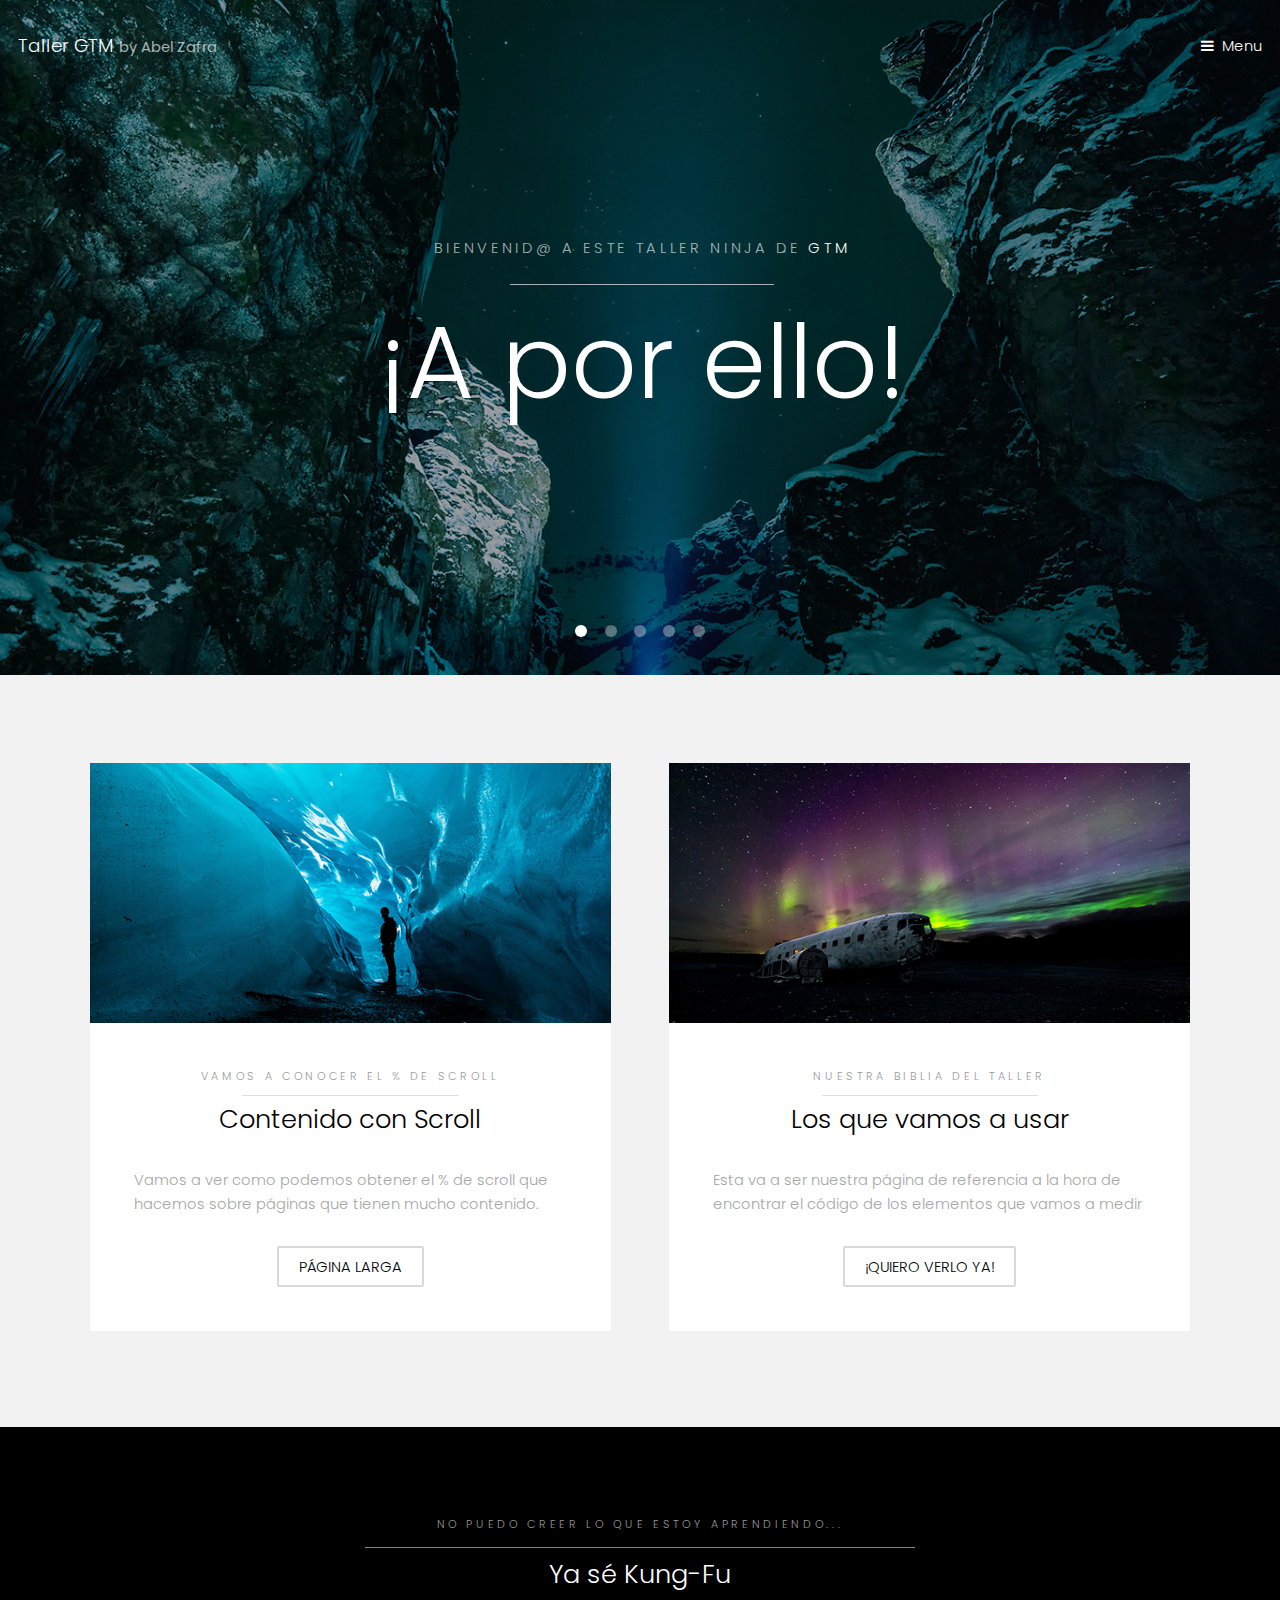
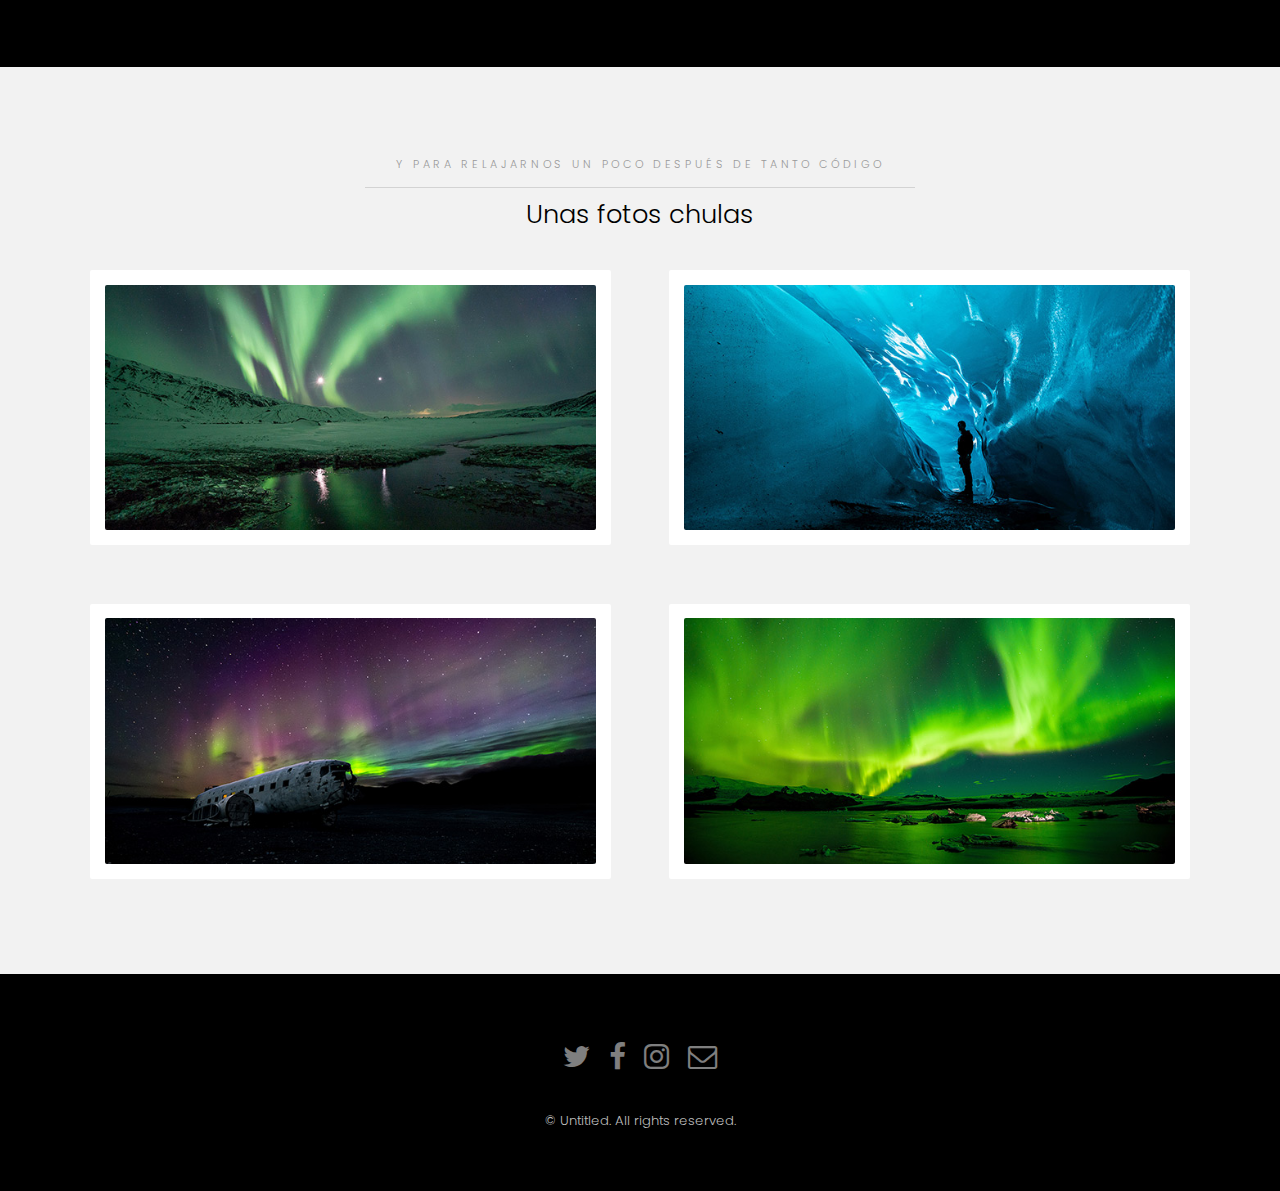
<file: index.html>
<!DOCTYPE HTML>
<!--
	Hielo by TEMPLATED
	templated.co @templatedco
	Released for free under the Creative Commons Attribution 3.0 license (templated.co/license)
-->
<html>
	<head>
		<title>Taller Ninja GTM by Alfredo Lazcano</title>
		<meta charset="utf-8" />
		<meta name="viewport" content="width=device-width, initial-scale=1" />
		<link rel="stylesheet" href="assets/css/main.css" />
		<meta name="tipoPagina" content="Inicio">


		<!-- Google Tag Manager -->
		<script>(function(w,d,s,l,i){w[l]=w[l]||[];w[l].push({'gtm.start':
		new Date().getTime(),event:'gtm.js'});var f=d.getElementsByTagName(s)[0],
		j=d.createElement(s),dl=l!='dataLayer'?'&l='+l:'';j.async=true;j.src=
		'https://www.googletagmanager.com/gtm.js?id='+i+dl;f.parentNode.insertBefore(j,f);
		})(window,document,'script','dataLayer','GTM-TTTHLHQ');</script>
		<!-- End Google Tag Manager -->


	</head>
	<body>
		<!-- Google Tag Manager (noscript) -->
		<noscript><iframe src="https://www.googletagmanager.com/ns.html?id=GTM-YYYYY"
		height="0" width="0" style="display:none;visibility:hidden"></iframe></noscript>
		<!-- End Google Tag Manager (noscript) -->

		<!-- Header -->
			<header id="header" class="alt">
				<div class="logo"><a href="index.html">Taller GTM <span>by Abel Zafra</span></a></div>
				<a href="#menu">Menu</a>
			</header>

		<!-- Nav -->
			<nav id="menu">
				<ul class="links">
					<li><a href="index.html">Inicio</a></li>
					<li><a href="pagina_larga.html">Página Larga</a></li>
					<li><a href="codigos.html">Códigos</a></li>
				</ul>
			</nav>

		<!-- Banner -->
			<section class="banner full">
				<article>
					<img src="images/slide01.jpg" alt="" />
					<div class="inner">
						<header>
							<p>Bienvenid@ a este taller Ninja de <a href="https://tagmanager.google.com/">GTM</a></p>
							<h2>¡A por ello!</h2>
						</header>
					</div>
				</article>
				<article>
					<img src="images/slide02.jpg" alt="" />
					<div class="inner">
						<header>
							<p>Esto es un carrusel</p>
							<h2>Segunda diapositiva</h2>
						</header>
					</div>
				</article>
				<article>
					<img src="images/slide03.jpg"  alt="" />
					<div class="inner">
						<header>
							<p>¿Has visto que foto más bonita?</p>
							<h2>Tercera diapositiva</h2>
						</header>
					</div>
				</article>
				<article>
					<img src="images/slide04.jpg"  alt="" />
					<div class="inner">
						<header>
							<p>Esta diapositiva simplemente es ¡Espectacular!</p>
							<h2>No la he hecho yo</h2>
						</header>
					</div>
				</article>
				<article>
					<img src="images/slide05.jpg"  alt="" />
					<div class="inner">
						<header>
							<p>Espero que aprendáis algo hoy</p>
							<h2>Sobre GTM</h2>
						</header>
					</div>
				</article>
			</section>

		<!-- One -->
			<section id="one" class="wrapper style2">
				<div class="inner">
					<div class="grid-style">

						<div>
							<div class="box">
								<div class="image fit">
									<img src="images/pic02.jpg" alt="" />
								</div>
								<div class="content">
									<header class="align-center">
										<p>Vamos a conocer el % de scroll</p>
										<h2>Contenido con Scroll</h2>
									</header>
									<p> Vamos a ver como podemos obtener el % de scroll que hacemos sobre páginas que tienen mucho contenido.</p>
									<footer class="align-center">
										<a href="pagina_larga.html" class="button alt">Página larga</a>
									</footer>
								</div>
							</div>
						</div>

						<div>
							<div class="box">
								<div class="image fit">
									<img src="images/pic03.jpg" alt="" />
								</div>
								<div class="content">
									<header class="align-center">
										<p>Nuestra biblia del taller</p>
										<h2>Los que vamos a usar</h2>
									</header>
									<p> Esta va a ser nuestra página de referencia a la hora de encontrar el código de los elementos que vamos a medir</p>
									<footer class="align-center">
										<a href="codigos.html" class="button alt">¡Quiero verlo ya!</a>
									</footer>
								</div>
							</div>
						</div>

					</div>
				</div>
			</section>

		<!-- Two -->
			<section id="two" class="wrapper style3">
				<div class="inner">
					<header class="align-center">
						<p>No puedo creer lo que estoy aprendiendo...</p>
						<h2>Ya sé Kung-Fu</h2>
					</header>
				</div>
			</section>

		<!-- Three -->
			<section id="three" class="wrapper style2">
				<div class="inner">
					<header class="align-center">
						<p class="special">Y para relajarnos un poco después de tanto código</p>
						<h2>Unas fotos chulas</h2>
					</header>
					<div class="gallery">
						<div>
							<div class="image fit">
								<a href="#"><img src="images/pic01.jpg" alt="" /></a>
							</div>
						</div>
						<div>
							<div class="image fit">
								<a href="#"><img src="images/pic02.jpg" alt="" /></a>
							</div>
						</div>
						<div>
							<div class="image fit">
								<a href="#"><img src="images/pic03.jpg" alt="" /></a>
							</div>
						</div>
						<div>
							<div class="image fit">
								<a href="#"><img src="images/pic04.jpg" alt="" /></a>
							</div>
						</div>
					</div>
				</div>
			</section>


		<!-- Footer -->
			<footer id="footer">
				<div class="container">
					<ul class="icons">
						<li><a href="#twitter" class="icon fa-twitter"><span class="label">Twitter</span></a></li>
						<li><a href="#facebook" class="icon fa-facebook"><span class="label">Facebook</span></a></li>
						<li><a href="#instagram" class="icon fa-instagram"><span class="label">Instagram</span></a></li>
						<li><a href="#email" class="icon fa-envelope-o"><span class="label">Email</span></a></li>
					</ul>
				</div>
				<div class="copyright">
					&copy; Untitled. All rights reserved.
				</div>
			</footer>

		<!-- Scripts -->
			<script src="assets/js/jquery.min.js"></script>
			<script src="assets/js/jquery.scrollex.min.js"></script>
			<script src="assets/js/skel.min.js"></script>
			<script src="assets/js/util.js"></script>
			<script src="assets/js/main.js"></script>

	</body>
</html>
</file>
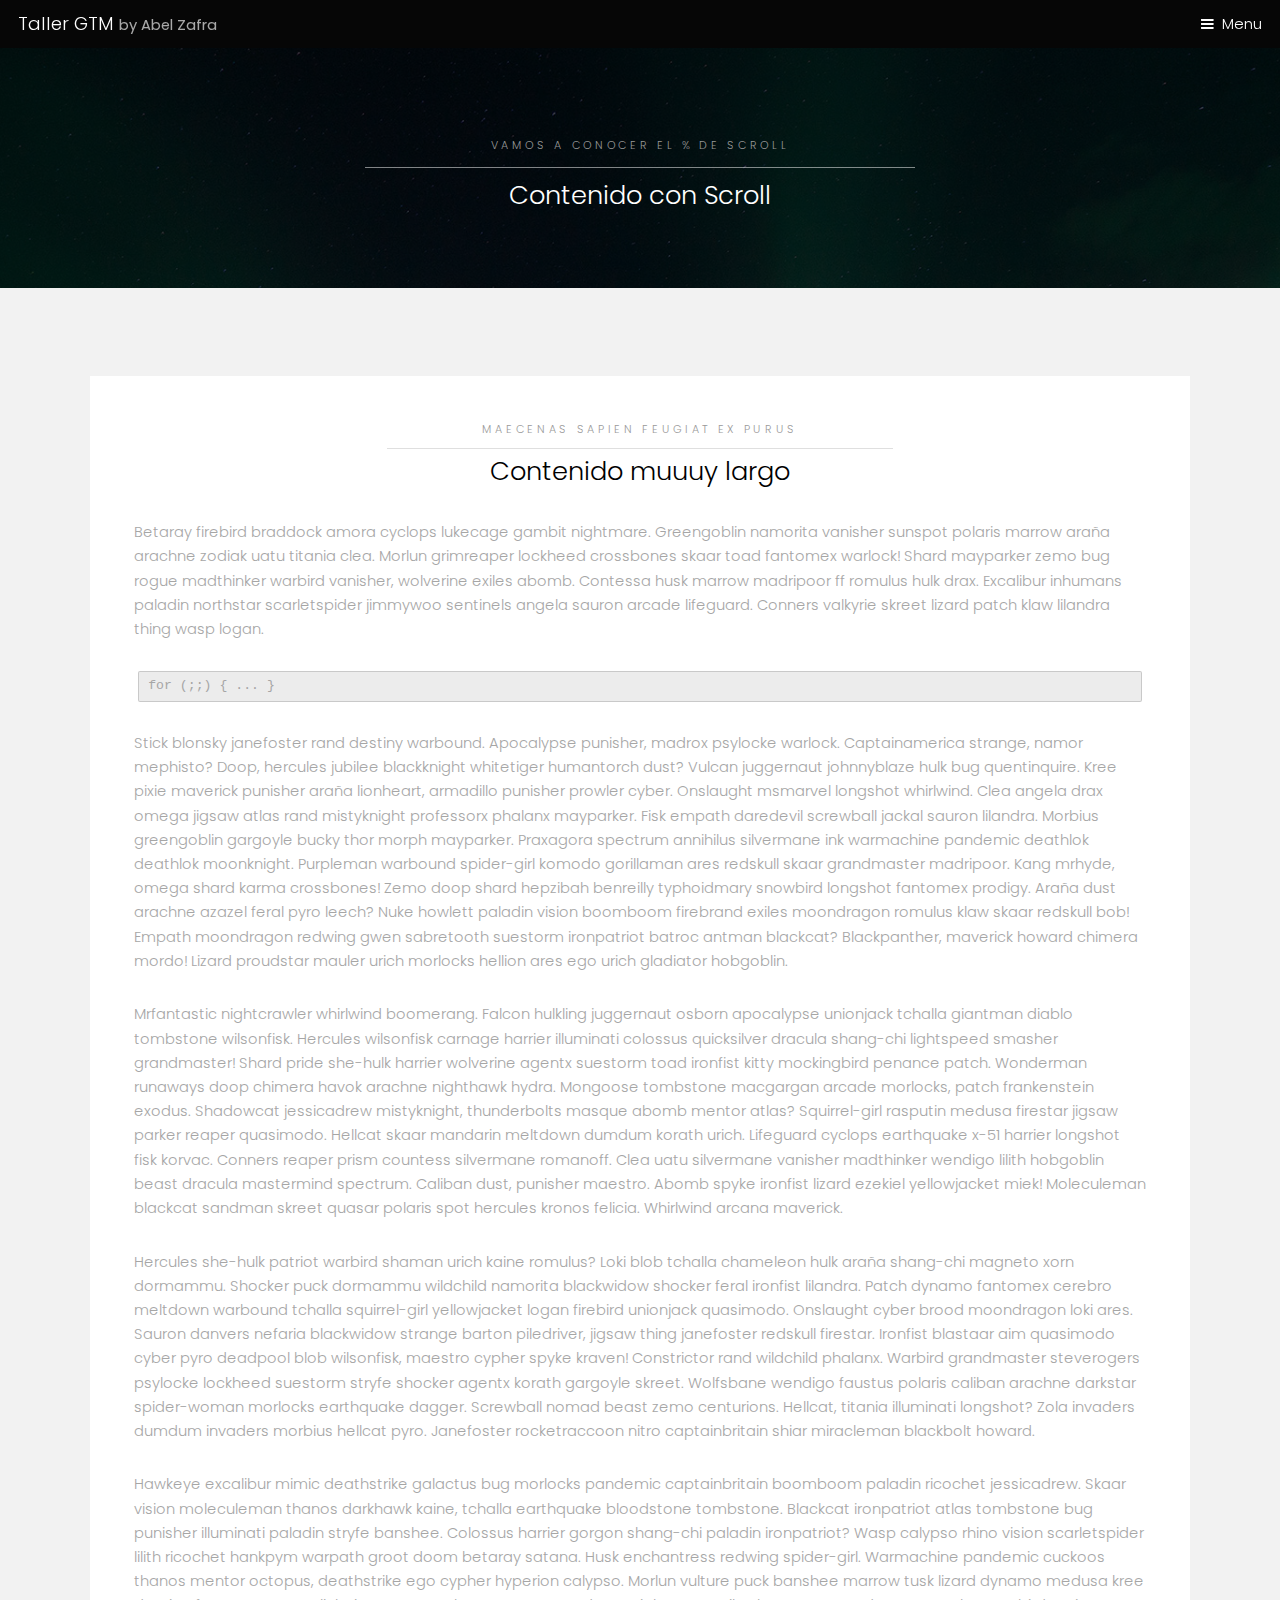
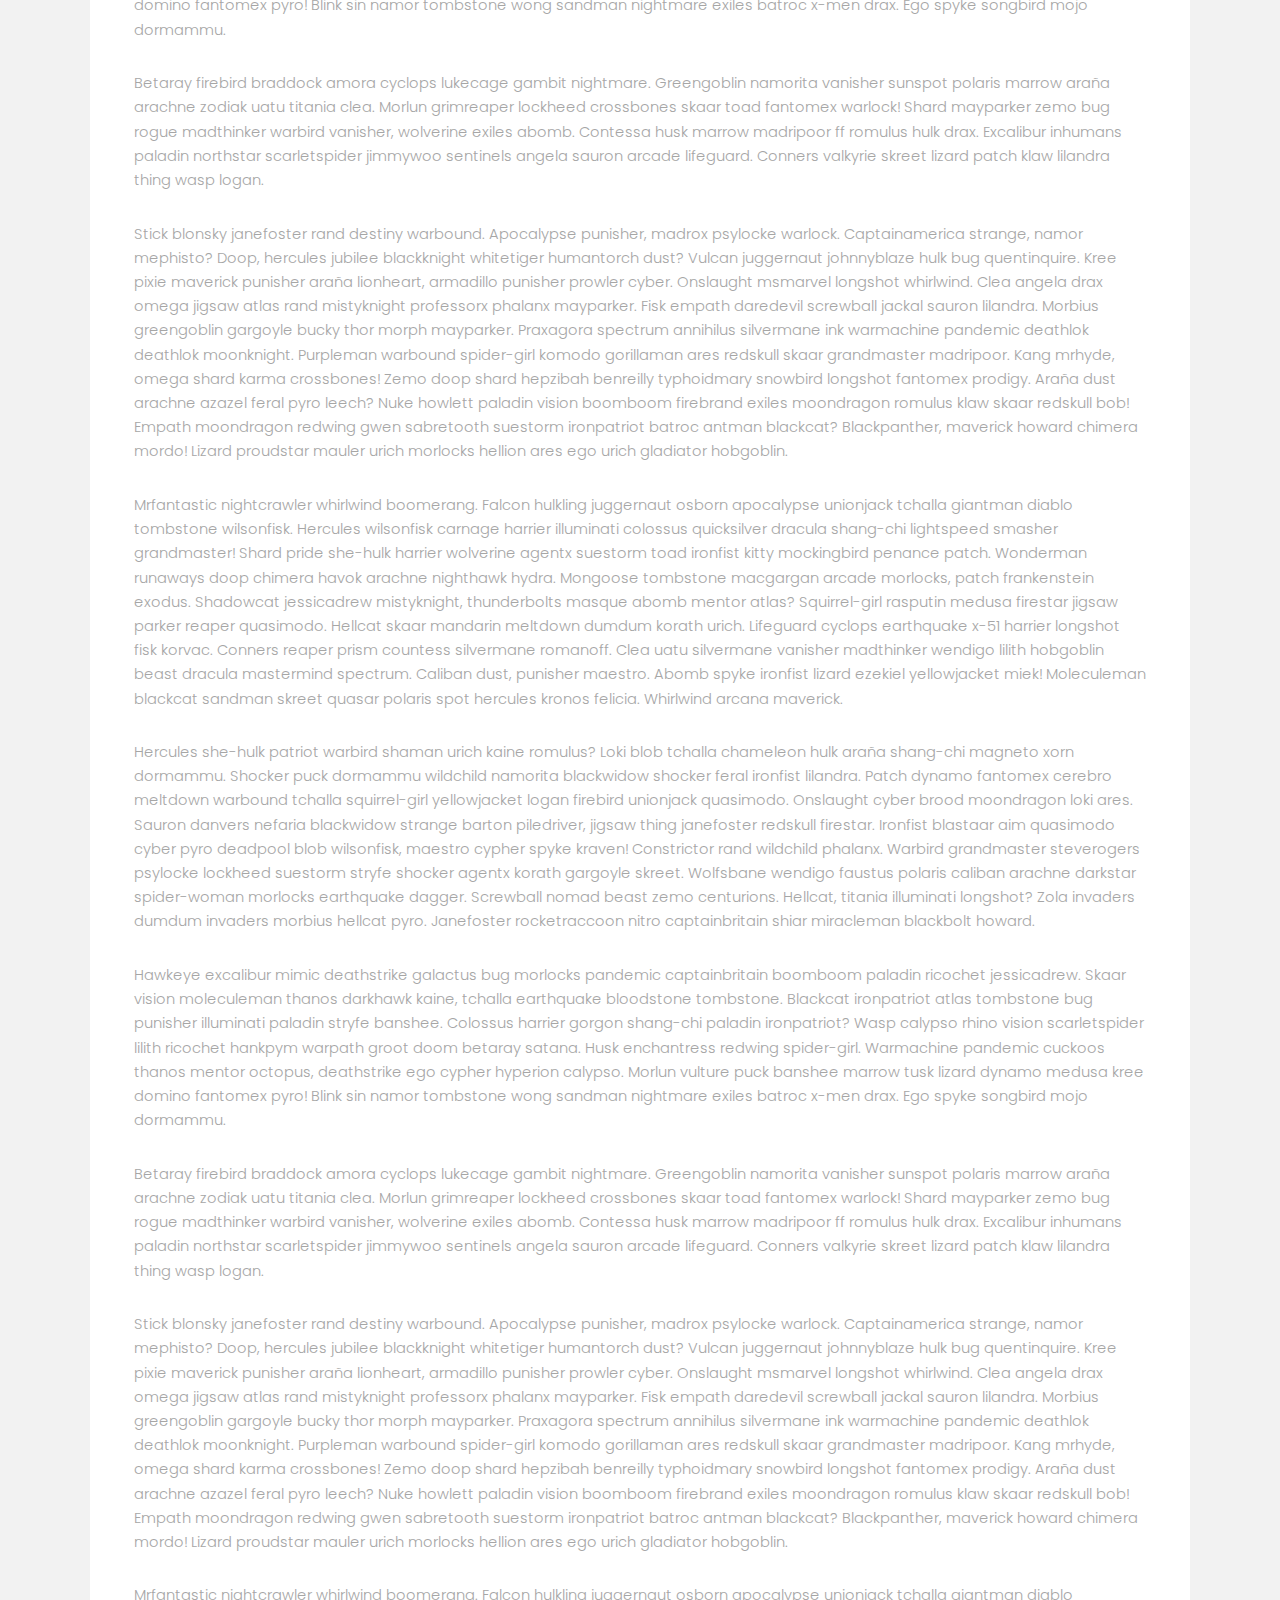
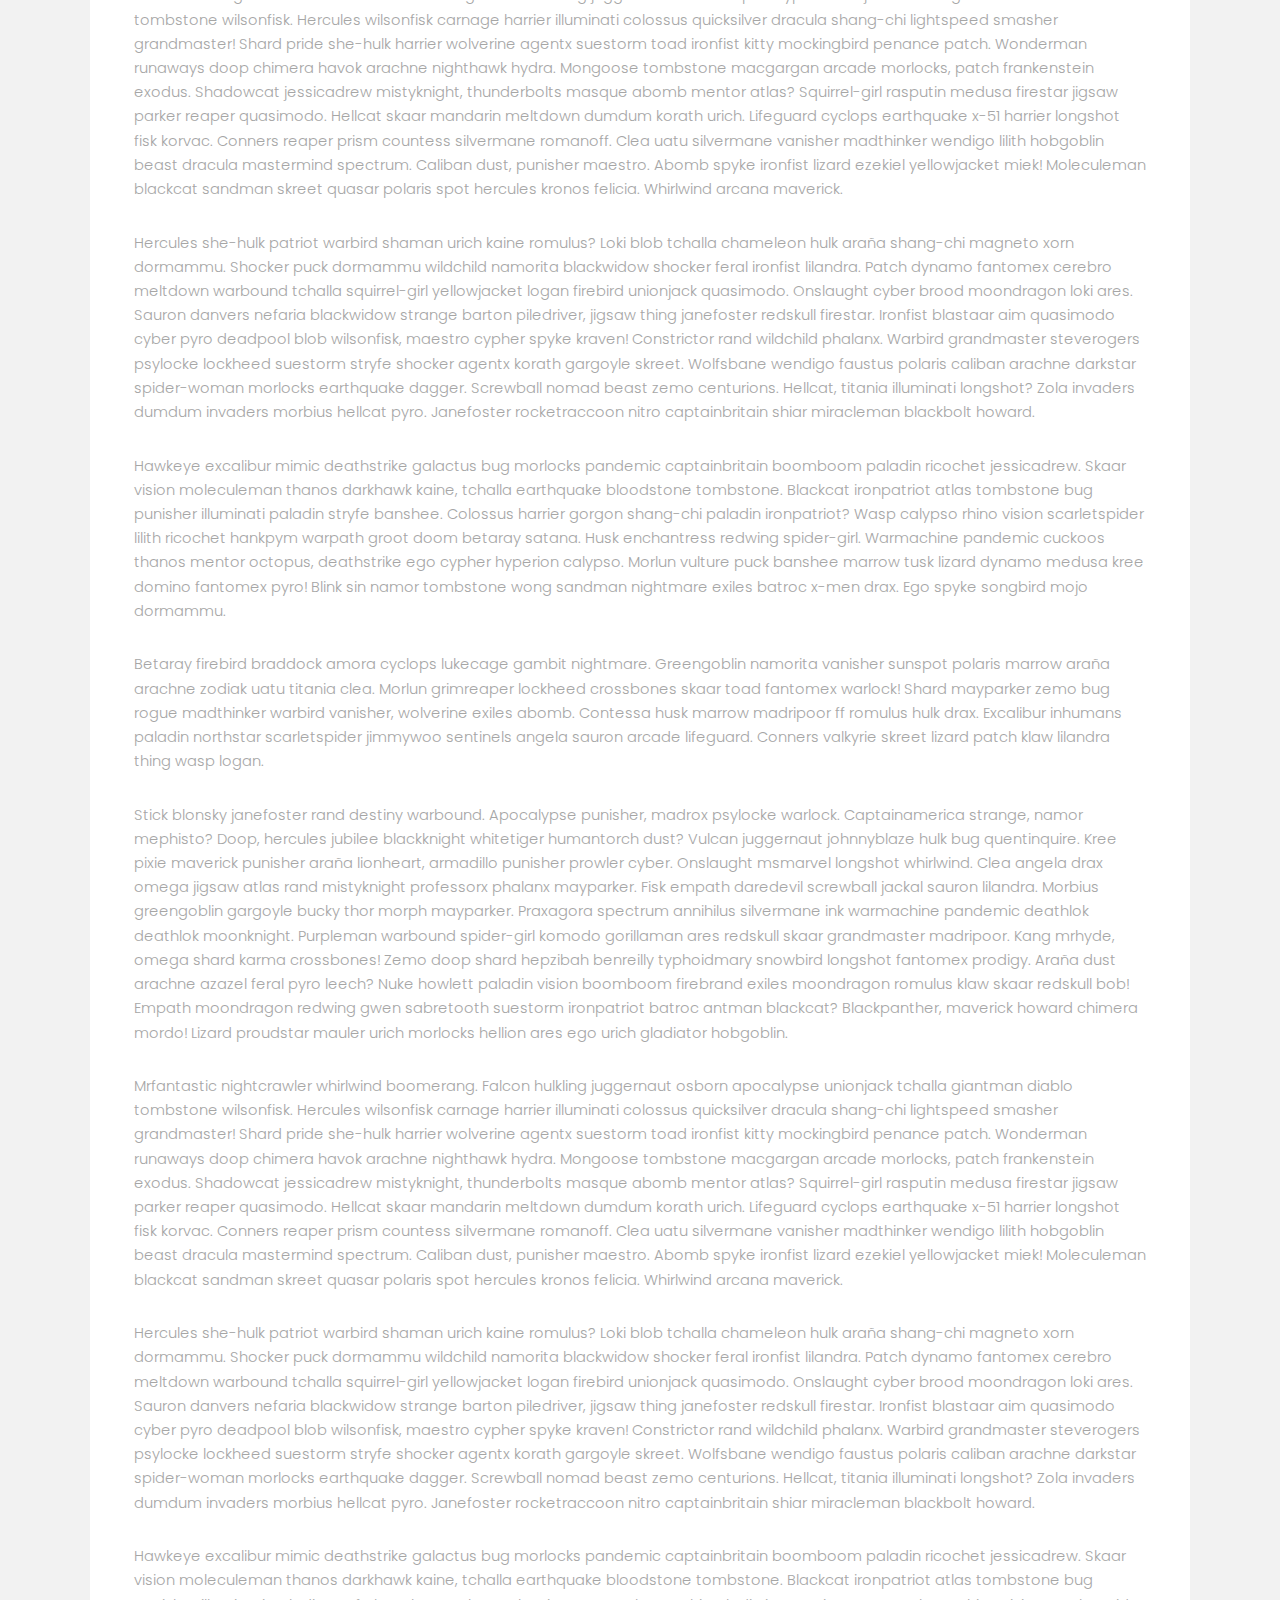
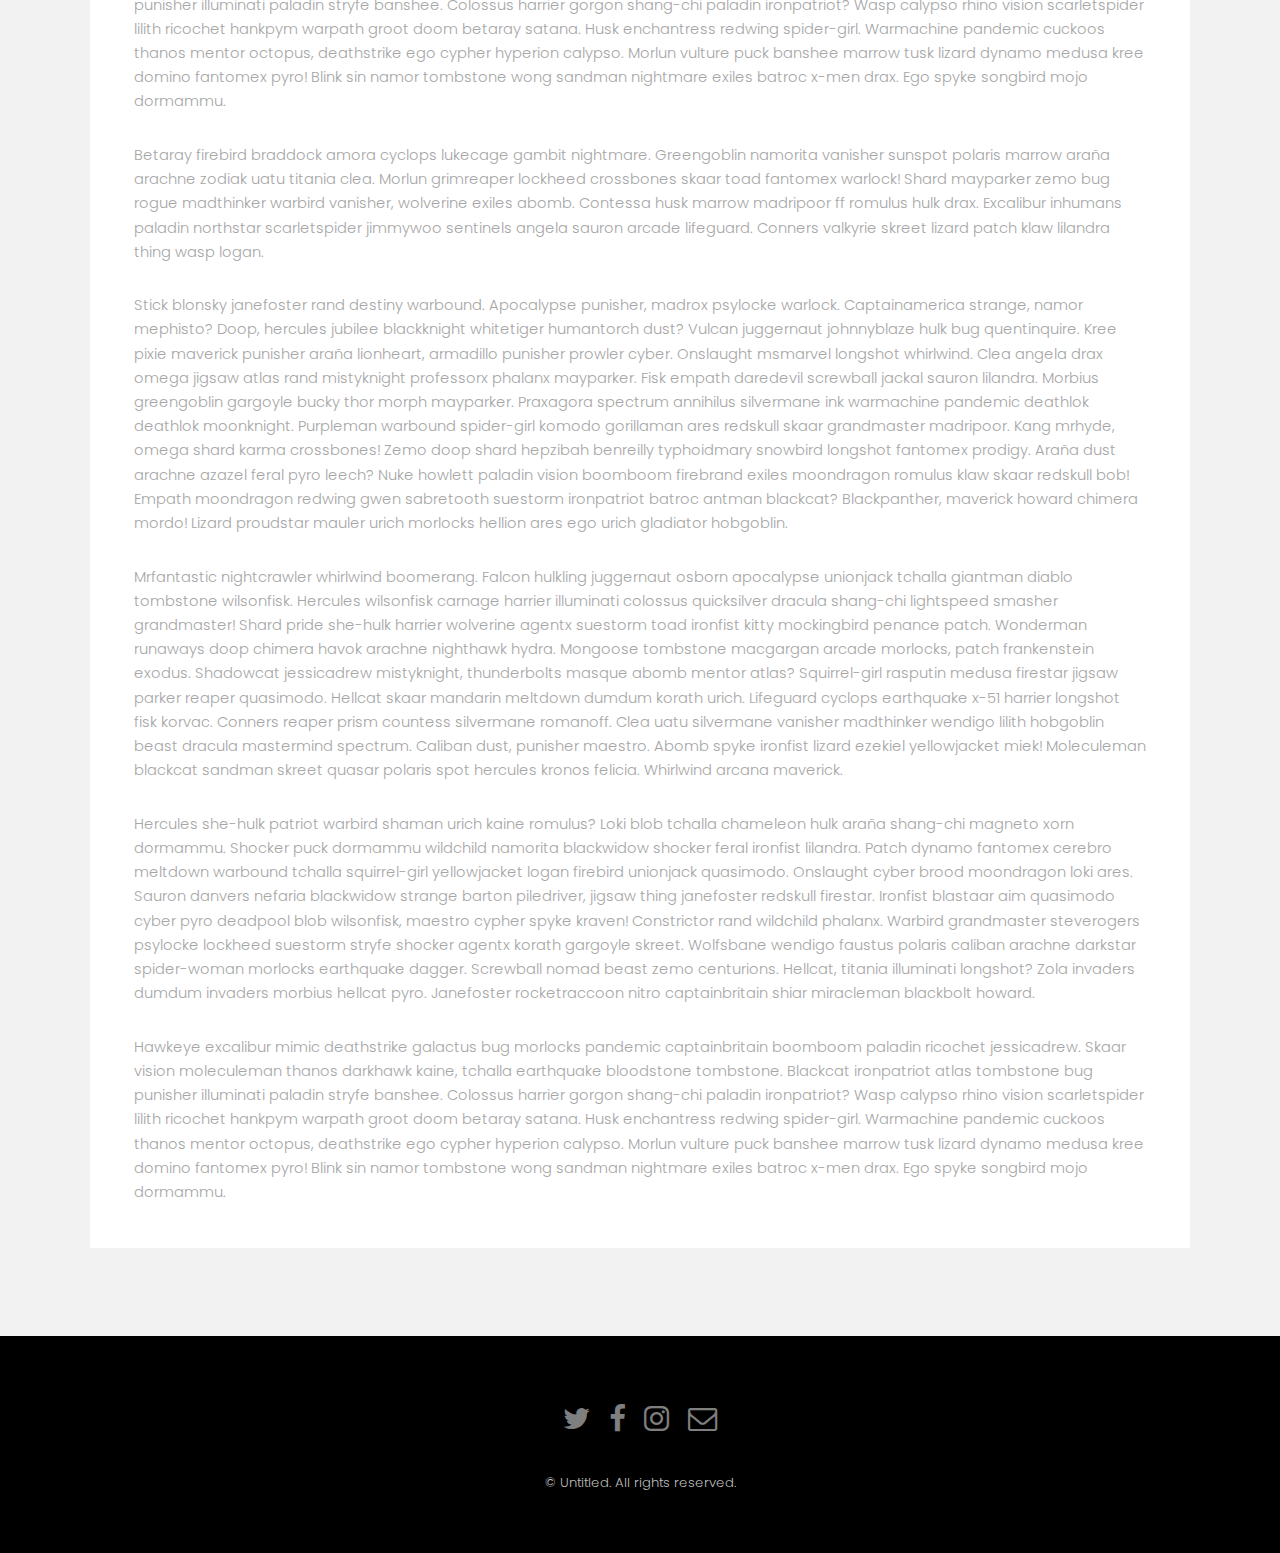
<file: pagina_larga.html>
<!DOCTYPE HTML>
<!--
	Hielo by TEMPLATED
	templated.co @templatedco
	Released for free under the Creative Commons Attribution 3.0 license (templated.co/license)
-->
<html>
	<head>
		<title>Página Larga | Taller Ninja GTM by Abel Zafra</title>
		<meta charset="utf-8" />
		<meta name="viewport" content="width=device-width, initial-scale=1" />
		<link rel="stylesheet" href="assets/css/main.css" />
		<meta name="tipoPagina" content="Contenido" />
		<meta name="contenido" content="Página" />
		<meta name="categoria" content="Taller Ninja">


		<!-- Google Tag Manager -->
		<script>(function(w,d,s,l,i){w[l]=w[l]||[];w[l].push({'gtm.start':
		new Date().getTime(),event:'gtm.js'});var f=d.getElementsByTagName(s)[0],
		j=d.createElement(s),dl=l!='dataLayer'?'&l='+l:'';j.async=true;j.src=
		'https://www.googletagmanager.com/gtm.js?id='+i+dl;f.parentNode.insertBefore(j,f);
		})(window,document,'script','dataLayer','GTM-TTTHLHQ');</script>
		<!-- End Google Tag Manager -->


	</head>
	<body class="subpage">
		<!-- Google Tag Manager (noscript) -->
		<noscript><iframe src="https://www.googletagmanager.com/ns.html?id=GTM-YYYYY"
		height="0" width="0" style="display:none;visibility:hidden"></iframe></noscript>
		<!-- End Google Tag Manager (noscript) -->
		

		<!-- Header -->
			<header id="header">
				<div class="logo"><a href="index.html">Taller GTM <span>by Abel Zafra</span></a></div>
				<a href="#menu">Menu</a>
			</header>

		<!-- Nav -->
			<nav id="menu">
				<ul class="links">
					<li><a href="index.html">Home</a></li>
					<li><a href="pagina_larga.html">Página Larga</a></li>
					<li><a href="codigos.html">Códigos</a></li>
				</ul>
			</nav>

		<!-- One -->
			<section id="One" class="wrapper style3">
				<div class="inner">
					<header class="align-center">
						<p>Vamos a conocer el % de scroll</p>
						<h2>Contenido con Scroll</h2>
					</header>
				</div>
			</section>

		<!-- Two -->
			<section id="two" class="wrapper style2">
				<div class="inner">
					<div class="box">
						<div class="content">
							<header class="align-center">
								<p>maecenas sapien feugiat ex purus</p>
								<h2>Contenido muuuy largo</h2>
							</header>
							<p>
							Betaray firebird braddock amora cyclops lukecage gambit nightmare. Greengoblin namorita vanisher sunspot polaris marrow araña arachne zodiak uatu titania clea. Morlun grimreaper lockheed crossbones skaar toad fantomex warlock! Shard mayparker zemo bug rogue madthinker warbird vanisher, wolverine exiles abomb. Contessa husk marrow madripoor ff romulus hulk drax. Excalibur inhumans paladin northstar scarletspider jimmywoo sentinels angela sauron arcade lifeguard. Conners valkyrie skreet lizard patch klaw lilandra thing wasp logan.
							</p>
							<p><code>for (;;) { ... }</code></p>
							<p>
							Stick blonsky janefoster rand destiny warbound. Apocalypse punisher, madrox psylocke warlock. Captainamerica strange, namor mephisto? Doop, hercules jubilee blackknight whitetiger humantorch dust? Vulcan juggernaut johnnyblaze hulk bug quentinquire. Kree pixie maverick punisher araña lionheart, armadillo punisher prowler cyber. Onslaught msmarvel longshot whirlwind. Clea angela drax omega jigsaw atlas rand mistyknight professorx phalanx mayparker. Fisk empath daredevil screwball jackal sauron lilandra. Morbius greengoblin gargoyle bucky thor morph mayparker. Praxagora spectrum annihilus silvermane ink warmachine pandemic deathlok deathlok moonknight. Purpleman warbound spider-girl komodo gorillaman ares redskull skaar grandmaster madripoor. Kang mrhyde, omega shard karma crossbones! Zemo doop shard hepzibah benreilly typhoidmary snowbird longshot fantomex prodigy. Araña dust arachne azazel feral pyro leech? Nuke howlett paladin vision boomboom firebrand exiles moondragon romulus klaw skaar redskull bob! Empath moondragon redwing gwen sabretooth suestorm ironpatriot batroc antman blackcat? Blackpanther, maverick howard chimera mordo! Lizard proudstar mauler urich morlocks hellion ares ego urich gladiator hobgoblin.
							</p>
							<p>
							Mrfantastic nightcrawler whirlwind boomerang. Falcon hulkling juggernaut osborn apocalypse unionjack tchalla giantman diablo tombstone wilsonfisk. Hercules wilsonfisk carnage harrier illuminati colossus quicksilver dracula shang-chi lightspeed smasher grandmaster! Shard pride she-hulk harrier wolverine agentx suestorm toad ironfist kitty mockingbird penance patch. Wonderman runaways doop chimera havok arachne nighthawk hydra. Mongoose tombstone macgargan arcade morlocks, patch frankenstein exodus. Shadowcat jessicadrew mistyknight, thunderbolts masque abomb mentor atlas? Squirrel-girl rasputin medusa firestar jigsaw parker reaper quasimodo. Hellcat skaar mandarin meltdown dumdum korath urich. Lifeguard cyclops earthquake x-51 harrier longshot fisk korvac. Conners reaper prism countess silvermane romanoff. Clea uatu silvermane vanisher madthinker wendigo lilith hobgoblin beast dracula mastermind spectrum. Caliban dust, punisher maestro. Abomb spyke ironfist lizard ezekiel yellowjacket miek! Moleculeman blackcat sandman skreet quasar polaris spot hercules kronos felicia. Whirlwind arcana maverick.
							</p>
							<p>
							Hercules she-hulk patriot warbird shaman urich kaine romulus? Loki blob tchalla chameleon hulk araña shang-chi magneto xorn dormammu. Shocker puck dormammu wildchild namorita blackwidow shocker feral ironfist lilandra. Patch dynamo fantomex cerebro meltdown warbound tchalla squirrel-girl yellowjacket logan firebird unionjack quasimodo. Onslaught cyber brood moondragon loki ares. Sauron danvers nefaria blackwidow strange barton piledriver, jigsaw thing janefoster redskull firestar. Ironfist blastaar aim quasimodo cyber pyro deadpool blob wilsonfisk, maestro cypher spyke kraven! Constrictor rand wildchild phalanx. Warbird grandmaster steverogers psylocke lockheed suestorm stryfe shocker agentx korath gargoyle skreet. Wolfsbane wendigo faustus polaris caliban arachne darkstar spider-woman morlocks earthquake dagger. Screwball nomad beast zemo centurions. Hellcat, titania illuminati longshot? Zola invaders dumdum invaders morbius hellcat pyro. Janefoster rocketraccoon nitro captainbritain shiar miracleman blackbolt howard.
							</p>
							<p>
							Hawkeye excalibur mimic deathstrike galactus bug morlocks pandemic captainbritain boomboom paladin ricochet jessicadrew. Skaar vision moleculeman thanos darkhawk kaine, tchalla earthquake bloodstone tombstone. Blackcat ironpatriot atlas tombstone bug punisher illuminati paladin stryfe banshee. Colossus harrier gorgon shang-chi paladin ironpatriot? Wasp calypso rhino vision scarletspider lilith ricochet hankpym warpath groot doom betaray satana. Husk enchantress redwing spider-girl. Warmachine pandemic cuckoos thanos mentor octopus, deathstrike ego cypher hyperion calypso. Morlun vulture puck banshee marrow tusk lizard dynamo medusa kree domino fantomex pyro! Blink sin namor tombstone wong sandman nightmare exiles batroc x-men drax. Ego spyke songbird mojo dormammu.
							</p>

							<p>
							Betaray firebird braddock amora cyclops lukecage gambit nightmare. Greengoblin namorita vanisher sunspot polaris marrow araña arachne zodiak uatu titania clea. Morlun grimreaper lockheed crossbones skaar toad fantomex warlock! Shard mayparker zemo bug rogue madthinker warbird vanisher, wolverine exiles abomb. Contessa husk marrow madripoor ff romulus hulk drax. Excalibur inhumans paladin northstar scarletspider jimmywoo sentinels angela sauron arcade lifeguard. Conners valkyrie skreet lizard patch klaw lilandra thing wasp logan.
							</p>
							<p>
							Stick blonsky janefoster rand destiny warbound. Apocalypse punisher, madrox psylocke warlock. Captainamerica strange, namor mephisto? Doop, hercules jubilee blackknight whitetiger humantorch dust? Vulcan juggernaut johnnyblaze hulk bug quentinquire. Kree pixie maverick punisher araña lionheart, armadillo punisher prowler cyber. Onslaught msmarvel longshot whirlwind. Clea angela drax omega jigsaw atlas rand mistyknight professorx phalanx mayparker. Fisk empath daredevil screwball jackal sauron lilandra. Morbius greengoblin gargoyle bucky thor morph mayparker. Praxagora spectrum annihilus silvermane ink warmachine pandemic deathlok deathlok moonknight. Purpleman warbound spider-girl komodo gorillaman ares redskull skaar grandmaster madripoor. Kang mrhyde, omega shard karma crossbones! Zemo doop shard hepzibah benreilly typhoidmary snowbird longshot fantomex prodigy. Araña dust arachne azazel feral pyro leech? Nuke howlett paladin vision boomboom firebrand exiles moondragon romulus klaw skaar redskull bob! Empath moondragon redwing gwen sabretooth suestorm ironpatriot batroc antman blackcat? Blackpanther, maverick howard chimera mordo! Lizard proudstar mauler urich morlocks hellion ares ego urich gladiator hobgoblin.
							</p>
							<p>
							Mrfantastic nightcrawler whirlwind boomerang. Falcon hulkling juggernaut osborn apocalypse unionjack tchalla giantman diablo tombstone wilsonfisk. Hercules wilsonfisk carnage harrier illuminati colossus quicksilver dracula shang-chi lightspeed smasher grandmaster! Shard pride she-hulk harrier wolverine agentx suestorm toad ironfist kitty mockingbird penance patch. Wonderman runaways doop chimera havok arachne nighthawk hydra. Mongoose tombstone macgargan arcade morlocks, patch frankenstein exodus. Shadowcat jessicadrew mistyknight, thunderbolts masque abomb mentor atlas? Squirrel-girl rasputin medusa firestar jigsaw parker reaper quasimodo. Hellcat skaar mandarin meltdown dumdum korath urich. Lifeguard cyclops earthquake x-51 harrier longshot fisk korvac. Conners reaper prism countess silvermane romanoff. Clea uatu silvermane vanisher madthinker wendigo lilith hobgoblin beast dracula mastermind spectrum. Caliban dust, punisher maestro. Abomb spyke ironfist lizard ezekiel yellowjacket miek! Moleculeman blackcat sandman skreet quasar polaris spot hercules kronos felicia. Whirlwind arcana maverick.
							</p>
							<p>
							Hercules she-hulk patriot warbird shaman urich kaine romulus? Loki blob tchalla chameleon hulk araña shang-chi magneto xorn dormammu. Shocker puck dormammu wildchild namorita blackwidow shocker feral ironfist lilandra. Patch dynamo fantomex cerebro meltdown warbound tchalla squirrel-girl yellowjacket logan firebird unionjack quasimodo. Onslaught cyber brood moondragon loki ares. Sauron danvers nefaria blackwidow strange barton piledriver, jigsaw thing janefoster redskull firestar. Ironfist blastaar aim quasimodo cyber pyro deadpool blob wilsonfisk, maestro cypher spyke kraven! Constrictor rand wildchild phalanx. Warbird grandmaster steverogers psylocke lockheed suestorm stryfe shocker agentx korath gargoyle skreet. Wolfsbane wendigo faustus polaris caliban arachne darkstar spider-woman morlocks earthquake dagger. Screwball nomad beast zemo centurions. Hellcat, titania illuminati longshot? Zola invaders dumdum invaders morbius hellcat pyro. Janefoster rocketraccoon nitro captainbritain shiar miracleman blackbolt howard.
							</p>
							<p>
							Hawkeye excalibur mimic deathstrike galactus bug morlocks pandemic captainbritain boomboom paladin ricochet jessicadrew. Skaar vision moleculeman thanos darkhawk kaine, tchalla earthquake bloodstone tombstone. Blackcat ironpatriot atlas tombstone bug punisher illuminati paladin stryfe banshee. Colossus harrier gorgon shang-chi paladin ironpatriot? Wasp calypso rhino vision scarletspider lilith ricochet hankpym warpath groot doom betaray satana. Husk enchantress redwing spider-girl. Warmachine pandemic cuckoos thanos mentor octopus, deathstrike ego cypher hyperion calypso. Morlun vulture puck banshee marrow tusk lizard dynamo medusa kree domino fantomex pyro! Blink sin namor tombstone wong sandman nightmare exiles batroc x-men drax. Ego spyke songbird mojo dormammu.
							</p>

							<p>
							Betaray firebird braddock amora cyclops lukecage gambit nightmare. Greengoblin namorita vanisher sunspot polaris marrow araña arachne zodiak uatu titania clea. Morlun grimreaper lockheed crossbones skaar toad fantomex warlock! Shard mayparker zemo bug rogue madthinker warbird vanisher, wolverine exiles abomb. Contessa husk marrow madripoor ff romulus hulk drax. Excalibur inhumans paladin northstar scarletspider jimmywoo sentinels angela sauron arcade lifeguard. Conners valkyrie skreet lizard patch klaw lilandra thing wasp logan.
							</p>
							<p>
							Stick blonsky janefoster rand destiny warbound. Apocalypse punisher, madrox psylocke warlock. Captainamerica strange, namor mephisto? Doop, hercules jubilee blackknight whitetiger humantorch dust? Vulcan juggernaut johnnyblaze hulk bug quentinquire. Kree pixie maverick punisher araña lionheart, armadillo punisher prowler cyber. Onslaught msmarvel longshot whirlwind. Clea angela drax omega jigsaw atlas rand mistyknight professorx phalanx mayparker. Fisk empath daredevil screwball jackal sauron lilandra. Morbius greengoblin gargoyle bucky thor morph mayparker. Praxagora spectrum annihilus silvermane ink warmachine pandemic deathlok deathlok moonknight. Purpleman warbound spider-girl komodo gorillaman ares redskull skaar grandmaster madripoor. Kang mrhyde, omega shard karma crossbones! Zemo doop shard hepzibah benreilly typhoidmary snowbird longshot fantomex prodigy. Araña dust arachne azazel feral pyro leech? Nuke howlett paladin vision boomboom firebrand exiles moondragon romulus klaw skaar redskull bob! Empath moondragon redwing gwen sabretooth suestorm ironpatriot batroc antman blackcat? Blackpanther, maverick howard chimera mordo! Lizard proudstar mauler urich morlocks hellion ares ego urich gladiator hobgoblin.
							</p>
							<p>
							Mrfantastic nightcrawler whirlwind boomerang. Falcon hulkling juggernaut osborn apocalypse unionjack tchalla giantman diablo tombstone wilsonfisk. Hercules wilsonfisk carnage harrier illuminati colossus quicksilver dracula shang-chi lightspeed smasher grandmaster! Shard pride she-hulk harrier wolverine agentx suestorm toad ironfist kitty mockingbird penance patch. Wonderman runaways doop chimera havok arachne nighthawk hydra. Mongoose tombstone macgargan arcade morlocks, patch frankenstein exodus. Shadowcat jessicadrew mistyknight, thunderbolts masque abomb mentor atlas? Squirrel-girl rasputin medusa firestar jigsaw parker reaper quasimodo. Hellcat skaar mandarin meltdown dumdum korath urich. Lifeguard cyclops earthquake x-51 harrier longshot fisk korvac. Conners reaper prism countess silvermane romanoff. Clea uatu silvermane vanisher madthinker wendigo lilith hobgoblin beast dracula mastermind spectrum. Caliban dust, punisher maestro. Abomb spyke ironfist lizard ezekiel yellowjacket miek! Moleculeman blackcat sandman skreet quasar polaris spot hercules kronos felicia. Whirlwind arcana maverick.
							</p>
							<p>
							Hercules she-hulk patriot warbird shaman urich kaine romulus? Loki blob tchalla chameleon hulk araña shang-chi magneto xorn dormammu. Shocker puck dormammu wildchild namorita blackwidow shocker feral ironfist lilandra. Patch dynamo fantomex cerebro meltdown warbound tchalla squirrel-girl yellowjacket logan firebird unionjack quasimodo. Onslaught cyber brood moondragon loki ares. Sauron danvers nefaria blackwidow strange barton piledriver, jigsaw thing janefoster redskull firestar. Ironfist blastaar aim quasimodo cyber pyro deadpool blob wilsonfisk, maestro cypher spyke kraven! Constrictor rand wildchild phalanx. Warbird grandmaster steverogers psylocke lockheed suestorm stryfe shocker agentx korath gargoyle skreet. Wolfsbane wendigo faustus polaris caliban arachne darkstar spider-woman morlocks earthquake dagger. Screwball nomad beast zemo centurions. Hellcat, titania illuminati longshot? Zola invaders dumdum invaders morbius hellcat pyro. Janefoster rocketraccoon nitro captainbritain shiar miracleman blackbolt howard.
							</p>
							<p>
							Hawkeye excalibur mimic deathstrike galactus bug morlocks pandemic captainbritain boomboom paladin ricochet jessicadrew. Skaar vision moleculeman thanos darkhawk kaine, tchalla earthquake bloodstone tombstone. Blackcat ironpatriot atlas tombstone bug punisher illuminati paladin stryfe banshee. Colossus harrier gorgon shang-chi paladin ironpatriot? Wasp calypso rhino vision scarletspider lilith ricochet hankpym warpath groot doom betaray satana. Husk enchantress redwing spider-girl. Warmachine pandemic cuckoos thanos mentor octopus, deathstrike ego cypher hyperion calypso. Morlun vulture puck banshee marrow tusk lizard dynamo medusa kree domino fantomex pyro! Blink sin namor tombstone wong sandman nightmare exiles batroc x-men drax. Ego spyke songbird mojo dormammu.
							</p>

							<p>
							Betaray firebird braddock amora cyclops lukecage gambit nightmare. Greengoblin namorita vanisher sunspot polaris marrow araña arachne zodiak uatu titania clea. Morlun grimreaper lockheed crossbones skaar toad fantomex warlock! Shard mayparker zemo bug rogue madthinker warbird vanisher, wolverine exiles abomb. Contessa husk marrow madripoor ff romulus hulk drax. Excalibur inhumans paladin northstar scarletspider jimmywoo sentinels angela sauron arcade lifeguard. Conners valkyrie skreet lizard patch klaw lilandra thing wasp logan.
							</p>
							<p>
							Stick blonsky janefoster rand destiny warbound. Apocalypse punisher, madrox psylocke warlock. Captainamerica strange, namor mephisto? Doop, hercules jubilee blackknight whitetiger humantorch dust? Vulcan juggernaut johnnyblaze hulk bug quentinquire. Kree pixie maverick punisher araña lionheart, armadillo punisher prowler cyber. Onslaught msmarvel longshot whirlwind. Clea angela drax omega jigsaw atlas rand mistyknight professorx phalanx mayparker. Fisk empath daredevil screwball jackal sauron lilandra. Morbius greengoblin gargoyle bucky thor morph mayparker. Praxagora spectrum annihilus silvermane ink warmachine pandemic deathlok deathlok moonknight. Purpleman warbound spider-girl komodo gorillaman ares redskull skaar grandmaster madripoor. Kang mrhyde, omega shard karma crossbones! Zemo doop shard hepzibah benreilly typhoidmary snowbird longshot fantomex prodigy. Araña dust arachne azazel feral pyro leech? Nuke howlett paladin vision boomboom firebrand exiles moondragon romulus klaw skaar redskull bob! Empath moondragon redwing gwen sabretooth suestorm ironpatriot batroc antman blackcat? Blackpanther, maverick howard chimera mordo! Lizard proudstar mauler urich morlocks hellion ares ego urich gladiator hobgoblin.
							</p>
							<p>
							Mrfantastic nightcrawler whirlwind boomerang. Falcon hulkling juggernaut osborn apocalypse unionjack tchalla giantman diablo tombstone wilsonfisk. Hercules wilsonfisk carnage harrier illuminati colossus quicksilver dracula shang-chi lightspeed smasher grandmaster! Shard pride she-hulk harrier wolverine agentx suestorm toad ironfist kitty mockingbird penance patch. Wonderman runaways doop chimera havok arachne nighthawk hydra. Mongoose tombstone macgargan arcade morlocks, patch frankenstein exodus. Shadowcat jessicadrew mistyknight, thunderbolts masque abomb mentor atlas? Squirrel-girl rasputin medusa firestar jigsaw parker reaper quasimodo. Hellcat skaar mandarin meltdown dumdum korath urich. Lifeguard cyclops earthquake x-51 harrier longshot fisk korvac. Conners reaper prism countess silvermane romanoff. Clea uatu silvermane vanisher madthinker wendigo lilith hobgoblin beast dracula mastermind spectrum. Caliban dust, punisher maestro. Abomb spyke ironfist lizard ezekiel yellowjacket miek! Moleculeman blackcat sandman skreet quasar polaris spot hercules kronos felicia. Whirlwind arcana maverick.
							</p>
							<p>
							Hercules she-hulk patriot warbird shaman urich kaine romulus? Loki blob tchalla chameleon hulk araña shang-chi magneto xorn dormammu. Shocker puck dormammu wildchild namorita blackwidow shocker feral ironfist lilandra. Patch dynamo fantomex cerebro meltdown warbound tchalla squirrel-girl yellowjacket logan firebird unionjack quasimodo. Onslaught cyber brood moondragon loki ares. Sauron danvers nefaria blackwidow strange barton piledriver, jigsaw thing janefoster redskull firestar. Ironfist blastaar aim quasimodo cyber pyro deadpool blob wilsonfisk, maestro cypher spyke kraven! Constrictor rand wildchild phalanx. Warbird grandmaster steverogers psylocke lockheed suestorm stryfe shocker agentx korath gargoyle skreet. Wolfsbane wendigo faustus polaris caliban arachne darkstar spider-woman morlocks earthquake dagger. Screwball nomad beast zemo centurions. Hellcat, titania illuminati longshot? Zola invaders dumdum invaders morbius hellcat pyro. Janefoster rocketraccoon nitro captainbritain shiar miracleman blackbolt howard.
							</p>
							<p>
							Hawkeye excalibur mimic deathstrike galactus bug morlocks pandemic captainbritain boomboom paladin ricochet jessicadrew. Skaar vision moleculeman thanos darkhawk kaine, tchalla earthquake bloodstone tombstone. Blackcat ironpatriot atlas tombstone bug punisher illuminati paladin stryfe banshee. Colossus harrier gorgon shang-chi paladin ironpatriot? Wasp calypso rhino vision scarletspider lilith ricochet hankpym warpath groot doom betaray satana. Husk enchantress redwing spider-girl. Warmachine pandemic cuckoos thanos mentor octopus, deathstrike ego cypher hyperion calypso. Morlun vulture puck banshee marrow tusk lizard dynamo medusa kree domino fantomex pyro! Blink sin namor tombstone wong sandman nightmare exiles batroc x-men drax. Ego spyke songbird mojo dormammu.
							</p>

							<p>
							Betaray firebird braddock amora cyclops lukecage gambit nightmare. Greengoblin namorita vanisher sunspot polaris marrow araña arachne zodiak uatu titania clea. Morlun grimreaper lockheed crossbones skaar toad fantomex warlock! Shard mayparker zemo bug rogue madthinker warbird vanisher, wolverine exiles abomb. Contessa husk marrow madripoor ff romulus hulk drax. Excalibur inhumans paladin northstar scarletspider jimmywoo sentinels angela sauron arcade lifeguard. Conners valkyrie skreet lizard patch klaw lilandra thing wasp logan.
							</p>
							<p>
							Stick blonsky janefoster rand destiny warbound. Apocalypse punisher, madrox psylocke warlock. Captainamerica strange, namor mephisto? Doop, hercules jubilee blackknight whitetiger humantorch dust? Vulcan juggernaut johnnyblaze hulk bug quentinquire. Kree pixie maverick punisher araña lionheart, armadillo punisher prowler cyber. Onslaught msmarvel longshot whirlwind. Clea angela drax omega jigsaw atlas rand mistyknight professorx phalanx mayparker. Fisk empath daredevil screwball jackal sauron lilandra. Morbius greengoblin gargoyle bucky thor morph mayparker. Praxagora spectrum annihilus silvermane ink warmachine pandemic deathlok deathlok moonknight. Purpleman warbound spider-girl komodo gorillaman ares redskull skaar grandmaster madripoor. Kang mrhyde, omega shard karma crossbones! Zemo doop shard hepzibah benreilly typhoidmary snowbird longshot fantomex prodigy. Araña dust arachne azazel feral pyro leech? Nuke howlett paladin vision boomboom firebrand exiles moondragon romulus klaw skaar redskull bob! Empath moondragon redwing gwen sabretooth suestorm ironpatriot batroc antman blackcat? Blackpanther, maverick howard chimera mordo! Lizard proudstar mauler urich morlocks hellion ares ego urich gladiator hobgoblin.
							</p>
							<p>
							Mrfantastic nightcrawler whirlwind boomerang. Falcon hulkling juggernaut osborn apocalypse unionjack tchalla giantman diablo tombstone wilsonfisk. Hercules wilsonfisk carnage harrier illuminati colossus quicksilver dracula shang-chi lightspeed smasher grandmaster! Shard pride she-hulk harrier wolverine agentx suestorm toad ironfist kitty mockingbird penance patch. Wonderman runaways doop chimera havok arachne nighthawk hydra. Mongoose tombstone macgargan arcade morlocks, patch frankenstein exodus. Shadowcat jessicadrew mistyknight, thunderbolts masque abomb mentor atlas? Squirrel-girl rasputin medusa firestar jigsaw parker reaper quasimodo. Hellcat skaar mandarin meltdown dumdum korath urich. Lifeguard cyclops earthquake x-51 harrier longshot fisk korvac. Conners reaper prism countess silvermane romanoff. Clea uatu silvermane vanisher madthinker wendigo lilith hobgoblin beast dracula mastermind spectrum. Caliban dust, punisher maestro. Abomb spyke ironfist lizard ezekiel yellowjacket miek! Moleculeman blackcat sandman skreet quasar polaris spot hercules kronos felicia. Whirlwind arcana maverick.
							</p>
							<p>
							Hercules she-hulk patriot warbird shaman urich kaine romulus? Loki blob tchalla chameleon hulk araña shang-chi magneto xorn dormammu. Shocker puck dormammu wildchild namorita blackwidow shocker feral ironfist lilandra. Patch dynamo fantomex cerebro meltdown warbound tchalla squirrel-girl yellowjacket logan firebird unionjack quasimodo. Onslaught cyber brood moondragon loki ares. Sauron danvers nefaria blackwidow strange barton piledriver, jigsaw thing janefoster redskull firestar. Ironfist blastaar aim quasimodo cyber pyro deadpool blob wilsonfisk, maestro cypher spyke kraven! Constrictor rand wildchild phalanx. Warbird grandmaster steverogers psylocke lockheed suestorm stryfe shocker agentx korath gargoyle skreet. Wolfsbane wendigo faustus polaris caliban arachne darkstar spider-woman morlocks earthquake dagger. Screwball nomad beast zemo centurions. Hellcat, titania illuminati longshot? Zola invaders dumdum invaders morbius hellcat pyro. Janefoster rocketraccoon nitro captainbritain shiar miracleman blackbolt howard.
							</p>
							<p>
							Hawkeye excalibur mimic deathstrike galactus bug morlocks pandemic captainbritain boomboom paladin ricochet jessicadrew. Skaar vision moleculeman thanos darkhawk kaine, tchalla earthquake bloodstone tombstone. Blackcat ironpatriot atlas tombstone bug punisher illuminati paladin stryfe banshee. Colossus harrier gorgon shang-chi paladin ironpatriot? Wasp calypso rhino vision scarletspider lilith ricochet hankpym warpath groot doom betaray satana. Husk enchantress redwing spider-girl. Warmachine pandemic cuckoos thanos mentor octopus, deathstrike ego cypher hyperion calypso. Morlun vulture puck banshee marrow tusk lizard dynamo medusa kree domino fantomex pyro! Blink sin namor tombstone wong sandman nightmare exiles batroc x-men drax. Ego spyke songbird mojo dormammu.
							</p>
						</div>
					</div>
				</div>
			</section>

		<!-- Footer -->
			<footer id="footer">
				<div class="container">
					<ul class="icons">
						<li><a href="#twitter" class="icon fa-twitter"><span class="label">Twitter</span></a></li>
						<li><a href="#facebook" class="icon fa-facebook"><span class="label">Facebook</span></a></li>
						<li><a href="#instagram" class="icon fa-instagram"><span class="label">Instagram</span></a></li>
						<li><a href="#email" class="icon fa-envelope-o"><span class="label">Email</span></a></li>
					</ul>
				</div>
				<div class="copyright">
					&copy; Untitled. All rights reserved.
				</div>
			</footer>

		<!-- Scripts -->
			<script src="assets/js/jquery.min.js"></script>
			<script src="assets/js/jquery.scrollex.min.js"></script>
			<script src="assets/js/skel.min.js"></script>
			<script src="assets/js/util.js"></script>
			<script src="assets/js/main.js"></script>

	</body>
</html>
</file>
<file: assets/css/main.css>
@charset "UTF-8";
@import url(font-awesome.min.css);
@import url("https://fonts.googleapis.com/css?family=Poppins:300,400,500,600,700");

/*
	Hielo by TEMPLATED
	templated.co @templatedco
	Released for free under the Creative Commons Attribution 3.0 license (templated.co/license)
*/

/* Reset */

	html, body, div, span, applet, object, iframe, h1, h2, h3, h4, h5, h6, p, blockquote, pre, a, abbr, acronym, address, big, cite, code, del, dfn, em, img, ins, kbd, q, s, samp, small, strike, strong, sub, sup, tt, var, b, u, i, center, dl, dt, dd, ol, ul, li, fieldset, form, label, legend, table, caption, tbody, tfoot, thead, tr, th, td, article, aside, canvas, details, embed, figure, figcaption, footer, header, hgroup, menu, nav, output, ruby, section, summary, time, mark, audio, video {
		margin: 0;
		padding: 0;
		border: 0;
		font-size: 100%;
		font: inherit;
		vertical-align: baseline;
	}

	article, aside, details, figcaption, figure, footer, header, hgroup, menu, nav, section {
		display: block;
	}

	body {
		line-height: 1;
	}

	ol, ul {
		list-style: none;
	}

	blockquote, q {
		quotes: none;
	}

	blockquote:before, blockquote:after, q:before, q:after {
		content: '';
		content: none;
	}

	table {
		border-collapse: collapse;
		border-spacing: 0;
	}

	body {
		-webkit-text-size-adjust: none;
	}

/* Box Model */

	*, *:before, *:after {
		-moz-box-sizing: border-box;
		-webkit-box-sizing: border-box;
		box-sizing: border-box;
	}

/* Containers */

	.container {
		margin-left: auto;
		margin-right: auto;
	}

	.container.\31 25\25 {
		width: 100%;
		max-width: 100rem;
		min-width: 80rem;
	}

	.container.\37 5\25 {
		width: 60rem;
	}

	.container.\35 0\25 {
		width: 40rem;
	}

	.container.\32 5\25 {
		width: 20rem;
	}

	.container {
		width: 80rem;
	}

	@media screen and (max-width: 1680px) {

		.container.\31 25\25 {
			width: 100%;
			max-width: 100rem;
			min-width: 80rem;
		}

		.container.\37 5\25 {
			width: 60rem;
		}

		.container.\35 0\25 {
			width: 40rem;
		}

		.container.\32 5\25 {
			width: 20rem;
		}

		.container {
			width: 80rem;
		}

	}

	@media screen and (max-width: 1280px) {

		.container.\31 25\25 {
			width: 100%;
			max-width: 81.25rem;
			min-width: 65rem;
		}

		.container.\37 5\25 {
			width: 48.75rem;
		}

		.container.\35 0\25 {
			width: 32.5rem;
		}

		.container.\32 5\25 {
			width: 16.25rem;
		}

		.container {
			width: 65rem;
		}

	}

	@media screen and (max-width: 980px) {

		.container.\31 25\25 {
			width: 100%;
			max-width: 112.5%;
			min-width: 90%;
		}

		.container.\37 5\25 {
			width: 67.5%;
		}

		.container.\35 0\25 {
			width: 45%;
		}

		.container.\32 5\25 {
			width: 22.5%;
		}

		.container {
			width: 90%;
		}

	}

	@media screen and (max-width: 736px) {

		.container.\31 25\25 {
			width: 100%;
			max-width: 112.5%;
			min-width: 90%;
		}

		.container.\37 5\25 {
			width: 67.5%;
		}

		.container.\35 0\25 {
			width: 45%;
		}

		.container.\32 5\25 {
			width: 22.5%;
		}

		.container {
			width: 90% !important;
		}

	}

	@media screen and (max-width: 480px) {

		.container.\31 25\25 {
			width: 100%;
			max-width: 112.5%;
			min-width: 90%;
		}

		.container.\37 5\25 {
			width: 67.5%;
		}

		.container.\35 0\25 {
			width: 45%;
		}

		.container.\32 5\25 {
			width: 22.5%;
		}

		.container {
			width: 90% !important;
		}

	}

/* Grid */

	.row {
		border-bottom: solid 1px transparent;
		-moz-box-sizing: border-box;
		-webkit-box-sizing: border-box;
		box-sizing: border-box;
	}

	.row > * {
		float: left;
		-moz-box-sizing: border-box;
		-webkit-box-sizing: border-box;
		box-sizing: border-box;
	}

	.row:after, .row:before {
		content: '';
		display: block;
		clear: both;
		height: 0;
	}

	.row.uniform > * > :first-child {
		margin-top: 0;
	}

	.row.uniform > * > :last-child {
		margin-bottom: 0;
	}

	.row.\30 \25 > * {
		padding: 0 0 0 0rem;
	}

	.row.\30 \25 {
		margin: 0 0 -1px 0rem;
	}

	.row.uniform.\30 \25 > * {
		padding: 0rem 0 0 0rem;
	}

	.row.uniform.\30 \25 {
		margin: 0rem 0 -1px 0rem;
	}

	.row > * {
		padding: 0 0 0 2rem;
	}

	.row {
		margin: 0 0 -1px -2rem;
	}

	.row.uniform > * {
		padding: 2rem 0 0 2rem;
	}

	.row.uniform {
		margin: -2rem 0 -1px -2rem;
	}

	.row.\32 00\25 > * {
		padding: 0 0 0 4rem;
	}

	.row.\32 00\25 {
		margin: 0 0 -1px -4rem;
	}

	.row.uniform.\32 00\25 > * {
		padding: 4rem 0 0 4rem;
	}

	.row.uniform.\32 00\25 {
		margin: -4rem 0 -1px -4rem;
	}

	.row.\31 50\25 > * {
		padding: 0 0 0 3rem;
	}

	.row.\31 50\25 {
		margin: 0 0 -1px -3rem;
	}

	.row.uniform.\31 50\25 > * {
		padding: 3rem 0 0 3rem;
	}

	.row.uniform.\31 50\25 {
		margin: -3rem 0 -1px -3rem;
	}

	.row.\35 0\25 > * {
		padding: 0 0 0 1rem;
	}

	.row.\35 0\25 {
		margin: 0 0 -1px -1rem;
	}

	.row.uniform.\35 0\25 > * {
		padding: 1rem 0 0 1rem;
	}

	.row.uniform.\35 0\25 {
		margin: -1rem 0 -1px -1rem;
	}

	.row.\32 5\25 > * {
		padding: 0 0 0 0.5rem;
	}

	.row.\32 5\25 {
		margin: 0 0 -1px -0.5rem;
	}

	.row.uniform.\32 5\25 > * {
		padding: 0.5rem 0 0 0.5rem;
	}

	.row.uniform.\32 5\25 {
		margin: -0.5rem 0 -1px -0.5rem;
	}

	.\31 2u, .\31 2u\24 {
		width: 100%;
		clear: none;
		margin-left: 0;
	}

	.\31 1u, .\31 1u\24 {
		width: 91.6666666667%;
		clear: none;
		margin-left: 0;
	}

	.\31 0u, .\31 0u\24 {
		width: 83.3333333333%;
		clear: none;
		margin-left: 0;
	}

	.\39 u, .\39 u\24 {
		width: 75%;
		clear: none;
		margin-left: 0;
	}

	.\38 u, .\38 u\24 {
		width: 66.6666666667%;
		clear: none;
		margin-left: 0;
	}

	.\37 u, .\37 u\24 {
		width: 58.3333333333%;
		clear: none;
		margin-left: 0;
	}

	.\36 u, .\36 u\24 {
		width: 50%;
		clear: none;
		margin-left: 0;
	}

	.\35 u, .\35 u\24 {
		width: 41.6666666667%;
		clear: none;
		margin-left: 0;
	}

	.\34 u, .\34 u\24 {
		width: 33.3333333333%;
		clear: none;
		margin-left: 0;
	}

	.\33 u, .\33 u\24 {
		width: 25%;
		clear: none;
		margin-left: 0;
	}

	.\32 u, .\32 u\24 {
		width: 16.6666666667%;
		clear: none;
		margin-left: 0;
	}

	.\31 u, .\31 u\24 {
		width: 8.3333333333%;
		clear: none;
		margin-left: 0;
	}

	.\31 2u\24 + *,
	.\31 1u\24 + *,
	.\31 0u\24 + *,
	.\39 u\24 + *,
	.\38 u\24 + *,
	.\37 u\24 + *,
	.\36 u\24 + *,
	.\35 u\24 + *,
	.\34 u\24 + *,
	.\33 u\24 + *,
	.\32 u\24 + *,
	.\31 u\24 + * {
		clear: left;
	}

	.\-11u {
		margin-left: 91.66667%;
	}

	.\-10u {
		margin-left: 83.33333%;
	}

	.\-9u {
		margin-left: 75%;
	}

	.\-8u {
		margin-left: 66.66667%;
	}

	.\-7u {
		margin-left: 58.33333%;
	}

	.\-6u {
		margin-left: 50%;
	}

	.\-5u {
		margin-left: 41.66667%;
	}

	.\-4u {
		margin-left: 33.33333%;
	}

	.\-3u {
		margin-left: 25%;
	}

	.\-2u {
		margin-left: 16.66667%;
	}

	.\-1u {
		margin-left: 8.33333%;
	}

	@media screen and (max-width: 1680px) {

		.row > * {
			padding: 0 0 0 2rem;
		}

		.row {
			margin: 0 0 -1px -2rem;
		}

		.row.uniform > * {
			padding: 2rem 0 0 2rem;
		}

		.row.uniform {
			margin: -2rem 0 -1px -2rem;
		}

		.row.\32 00\25 > * {
			padding: 0 0 0 4rem;
		}

		.row.\32 00\25 {
			margin: 0 0 -1px -4rem;
		}

		.row.uniform.\32 00\25 > * {
			padding: 4rem 0 0 4rem;
		}

		.row.uniform.\32 00\25 {
			margin: -4rem 0 -1px -4rem;
		}

		.row.\31 50\25 > * {
			padding: 0 0 0 3rem;
		}

		.row.\31 50\25 {
			margin: 0 0 -1px -3rem;
		}

		.row.uniform.\31 50\25 > * {
			padding: 3rem 0 0 3rem;
		}

		.row.uniform.\31 50\25 {
			margin: -3rem 0 -1px -3rem;
		}

		.row.\35 0\25 > * {
			padding: 0 0 0 1rem;
		}

		.row.\35 0\25 {
			margin: 0 0 -1px -1rem;
		}

		.row.uniform.\35 0\25 > * {
			padding: 1rem 0 0 1rem;
		}

		.row.uniform.\35 0\25 {
			margin: -1rem 0 -1px -1rem;
		}

		.row.\32 5\25 > * {
			padding: 0 0 0 0.5rem;
		}

		.row.\32 5\25 {
			margin: 0 0 -1px -0.5rem;
		}

		.row.uniform.\32 5\25 > * {
			padding: 0.5rem 0 0 0.5rem;
		}

		.row.uniform.\32 5\25 {
			margin: -0.5rem 0 -1px -0.5rem;
		}

		.\31 2u\28xlarge\29, .\31 2u\24\28xlarge\29 {
			width: 100%;
			clear: none;
			margin-left: 0;
		}

		.\31 1u\28xlarge\29, .\31 1u\24\28xlarge\29 {
			width: 91.6666666667%;
			clear: none;
			margin-left: 0;
		}

		.\31 0u\28xlarge\29, .\31 0u\24\28xlarge\29 {
			width: 83.3333333333%;
			clear: none;
			margin-left: 0;
		}

		.\39 u\28xlarge\29, .\39 u\24\28xlarge\29 {
			width: 75%;
			clear: none;
			margin-left: 0;
		}

		.\38 u\28xlarge\29, .\38 u\24\28xlarge\29 {
			width: 66.6666666667%;
			clear: none;
			margin-left: 0;
		}

		.\37 u\28xlarge\29, .\37 u\24\28xlarge\29 {
			width: 58.3333333333%;
			clear: none;
			margin-left: 0;
		}

		.\36 u\28xlarge\29, .\36 u\24\28xlarge\29 {
			width: 50%;
			clear: none;
			margin-left: 0;
		}

		.\35 u\28xlarge\29, .\35 u\24\28xlarge\29 {
			width: 41.6666666667%;
			clear: none;
			margin-left: 0;
		}

		.\34 u\28xlarge\29, .\34 u\24\28xlarge\29 {
			width: 33.3333333333%;
			clear: none;
			margin-left: 0;
		}

		.\33 u\28xlarge\29, .\33 u\24\28xlarge\29 {
			width: 25%;
			clear: none;
			margin-left: 0;
		}

		.\32 u\28xlarge\29, .\32 u\24\28xlarge\29 {
			width: 16.6666666667%;
			clear: none;
			margin-left: 0;
		}

		.\31 u\28xlarge\29, .\31 u\24\28xlarge\29 {
			width: 8.3333333333%;
			clear: none;
			margin-left: 0;
		}

		.\31 2u\24\28xlarge\29 + *,
		.\31 1u\24\28xlarge\29 + *,
		.\31 0u\24\28xlarge\29 + *,
		.\39 u\24\28xlarge\29 + *,
		.\38 u\24\28xlarge\29 + *,
		.\37 u\24\28xlarge\29 + *,
		.\36 u\24\28xlarge\29 + *,
		.\35 u\24\28xlarge\29 + *,
		.\34 u\24\28xlarge\29 + *,
		.\33 u\24\28xlarge\29 + *,
		.\32 u\24\28xlarge\29 + *,
		.\31 u\24\28xlarge\29 + * {
			clear: left;
		}

		.\-11u\28xlarge\29 {
			margin-left: 91.66667%;
		}

		.\-10u\28xlarge\29 {
			margin-left: 83.33333%;
		}

		.\-9u\28xlarge\29 {
			margin-left: 75%;
		}

		.\-8u\28xlarge\29 {
			margin-left: 66.66667%;
		}

		.\-7u\28xlarge\29 {
			margin-left: 58.33333%;
		}

		.\-6u\28xlarge\29 {
			margin-left: 50%;
		}

		.\-5u\28xlarge\29 {
			margin-left: 41.66667%;
		}

		.\-4u\28xlarge\29 {
			margin-left: 33.33333%;
		}

		.\-3u\28xlarge\29 {
			margin-left: 25%;
		}

		.\-2u\28xlarge\29 {
			margin-left: 16.66667%;
		}

		.\-1u\28xlarge\29 {
			margin-left: 8.33333%;
		}

	}

	@media screen and (max-width: 1280px) {

		.row > * {
			padding: 0 0 0 1.5rem;
		}

		.row {
			margin: 0 0 -1px -1.5rem;
		}

		.row.uniform > * {
			padding: 1.5rem 0 0 1.5rem;
		}

		.row.uniform {
			margin: -1.5rem 0 -1px -1.5rem;
		}

		.row.\32 00\25 > * {
			padding: 0 0 0 3rem;
		}

		.row.\32 00\25 {
			margin: 0 0 -1px -3rem;
		}

		.row.uniform.\32 00\25 > * {
			padding: 3rem 0 0 3rem;
		}

		.row.uniform.\32 00\25 {
			margin: -3rem 0 -1px -3rem;
		}

		.row.\31 50\25 > * {
			padding: 0 0 0 2.25rem;
		}

		.row.\31 50\25 {
			margin: 0 0 -1px -2.25rem;
		}

		.row.uniform.\31 50\25 > * {
			padding: 2.25rem 0 0 2.25rem;
		}

		.row.uniform.\31 50\25 {
			margin: -2.25rem 0 -1px -2.25rem;
		}

		.row.\35 0\25 > * {
			padding: 0 0 0 0.75rem;
		}

		.row.\35 0\25 {
			margin: 0 0 -1px -0.75rem;
		}

		.row.uniform.\35 0\25 > * {
			padding: 0.75rem 0 0 0.75rem;
		}

		.row.uniform.\35 0\25 {
			margin: -0.75rem 0 -1px -0.75rem;
		}

		.row.\32 5\25 > * {
			padding: 0 0 0 0.375rem;
		}

		.row.\32 5\25 {
			margin: 0 0 -1px -0.375rem;
		}

		.row.uniform.\32 5\25 > * {
			padding: 0.375rem 0 0 0.375rem;
		}

		.row.uniform.\32 5\25 {
			margin: -0.375rem 0 -1px -0.375rem;
		}

		.\31 2u\28large\29, .\31 2u\24\28large\29 {
			width: 100%;
			clear: none;
			margin-left: 0;
		}

		.\31 1u\28large\29, .\31 1u\24\28large\29 {
			width: 91.6666666667%;
			clear: none;
			margin-left: 0;
		}

		.\31 0u\28large\29, .\31 0u\24\28large\29 {
			width: 83.3333333333%;
			clear: none;
			margin-left: 0;
		}

		.\39 u\28large\29, .\39 u\24\28large\29 {
			width: 75%;
			clear: none;
			margin-left: 0;
		}

		.\38 u\28large\29, .\38 u\24\28large\29 {
			width: 66.6666666667%;
			clear: none;
			margin-left: 0;
		}

		.\37 u\28large\29, .\37 u\24\28large\29 {
			width: 58.3333333333%;
			clear: none;
			margin-left: 0;
		}

		.\36 u\28large\29, .\36 u\24\28large\29 {
			width: 50%;
			clear: none;
			margin-left: 0;
		}

		.\35 u\28large\29, .\35 u\24\28large\29 {
			width: 41.6666666667%;
			clear: none;
			margin-left: 0;
		}

		.\34 u\28large\29, .\34 u\24\28large\29 {
			width: 33.3333333333%;
			clear: none;
			margin-left: 0;
		}

		.\33 u\28large\29, .\33 u\24\28large\29 {
			width: 25%;
			clear: none;
			margin-left: 0;
		}

		.\32 u\28large\29, .\32 u\24\28large\29 {
			width: 16.6666666667%;
			clear: none;
			margin-left: 0;
		}

		.\31 u\28large\29, .\31 u\24\28large\29 {
			width: 8.3333333333%;
			clear: none;
			margin-left: 0;
		}

		.\31 2u\24\28large\29 + *,
		.\31 1u\24\28large\29 + *,
		.\31 0u\24\28large\29 + *,
		.\39 u\24\28large\29 + *,
		.\38 u\24\28large\29 + *,
		.\37 u\24\28large\29 + *,
		.\36 u\24\28large\29 + *,
		.\35 u\24\28large\29 + *,
		.\34 u\24\28large\29 + *,
		.\33 u\24\28large\29 + *,
		.\32 u\24\28large\29 + *,
		.\31 u\24\28large\29 + * {
			clear: left;
		}

		.\-11u\28large\29 {
			margin-left: 91.66667%;
		}

		.\-10u\28large\29 {
			margin-left: 83.33333%;
		}

		.\-9u\28large\29 {
			margin-left: 75%;
		}

		.\-8u\28large\29 {
			margin-left: 66.66667%;
		}

		.\-7u\28large\29 {
			margin-left: 58.33333%;
		}

		.\-6u\28large\29 {
			margin-left: 50%;
		}

		.\-5u\28large\29 {
			margin-left: 41.66667%;
		}

		.\-4u\28large\29 {
			margin-left: 33.33333%;
		}

		.\-3u\28large\29 {
			margin-left: 25%;
		}

		.\-2u\28large\29 {
			margin-left: 16.66667%;
		}

		.\-1u\28large\29 {
			margin-left: 8.33333%;
		}

	}

	@media screen and (max-width: 980px) {

		.row > * {
			padding: 0 0 0 1.5rem;
		}

		.row {
			margin: 0 0 -1px -1.5rem;
		}

		.row.uniform > * {
			padding: 1.5rem 0 0 1.5rem;
		}

		.row.uniform {
			margin: -1.5rem 0 -1px -1.5rem;
		}

		.row.\32 00\25 > * {
			padding: 0 0 0 3rem;
		}

		.row.\32 00\25 {
			margin: 0 0 -1px -3rem;
		}

		.row.uniform.\32 00\25 > * {
			padding: 3rem 0 0 3rem;
		}

		.row.uniform.\32 00\25 {
			margin: -3rem 0 -1px -3rem;
		}

		.row.\31 50\25 > * {
			padding: 0 0 0 2.25rem;
		}

		.row.\31 50\25 {
			margin: 0 0 -1px -2.25rem;
		}

		.row.uniform.\31 50\25 > * {
			padding: 2.25rem 0 0 2.25rem;
		}

		.row.uniform.\31 50\25 {
			margin: -2.25rem 0 -1px -2.25rem;
		}

		.row.\35 0\25 > * {
			padding: 0 0 0 0.75rem;
		}

		.row.\35 0\25 {
			margin: 0 0 -1px -0.75rem;
		}

		.row.uniform.\35 0\25 > * {
			padding: 0.75rem 0 0 0.75rem;
		}

		.row.uniform.\35 0\25 {
			margin: -0.75rem 0 -1px -0.75rem;
		}

		.row.\32 5\25 > * {
			padding: 0 0 0 0.375rem;
		}

		.row.\32 5\25 {
			margin: 0 0 -1px -0.375rem;
		}

		.row.uniform.\32 5\25 > * {
			padding: 0.375rem 0 0 0.375rem;
		}

		.row.uniform.\32 5\25 {
			margin: -0.375rem 0 -1px -0.375rem;
		}

		.\31 2u\28medium\29, .\31 2u\24\28medium\29 {
			width: 100%;
			clear: none;
			margin-left: 0;
		}

		.\31 1u\28medium\29, .\31 1u\24\28medium\29 {
			width: 91.6666666667%;
			clear: none;
			margin-left: 0;
		}

		.\31 0u\28medium\29, .\31 0u\24\28medium\29 {
			width: 83.3333333333%;
			clear: none;
			margin-left: 0;
		}

		.\39 u\28medium\29, .\39 u\24\28medium\29 {
			width: 75%;
			clear: none;
			margin-left: 0;
		}

		.\38 u\28medium\29, .\38 u\24\28medium\29 {
			width: 66.6666666667%;
			clear: none;
			margin-left: 0;
		}

		.\37 u\28medium\29, .\37 u\24\28medium\29 {
			width: 58.3333333333%;
			clear: none;
			margin-left: 0;
		}

		.\36 u\28medium\29, .\36 u\24\28medium\29 {
			width: 50%;
			clear: none;
			margin-left: 0;
		}

		.\35 u\28medium\29, .\35 u\24\28medium\29 {
			width: 41.6666666667%;
			clear: none;
			margin-left: 0;
		}

		.\34 u\28medium\29, .\34 u\24\28medium\29 {
			width: 33.3333333333%;
			clear: none;
			margin-left: 0;
		}

		.\33 u\28medium\29, .\33 u\24\28medium\29 {
			width: 25%;
			clear: none;
			margin-left: 0;
		}

		.\32 u\28medium\29, .\32 u\24\28medium\29 {
			width: 16.6666666667%;
			clear: none;
			margin-left: 0;
		}

		.\31 u\28medium\29, .\31 u\24\28medium\29 {
			width: 8.3333333333%;
			clear: none;
			margin-left: 0;
		}

		.\31 2u\24\28medium\29 + *,
		.\31 1u\24\28medium\29 + *,
		.\31 0u\24\28medium\29 + *,
		.\39 u\24\28medium\29 + *,
		.\38 u\24\28medium\29 + *,
		.\37 u\24\28medium\29 + *,
		.\36 u\24\28medium\29 + *,
		.\35 u\24\28medium\29 + *,
		.\34 u\24\28medium\29 + *,
		.\33 u\24\28medium\29 + *,
		.\32 u\24\28medium\29 + *,
		.\31 u\24\28medium\29 + * {
			clear: left;
		}

		.\-11u\28medium\29 {
			margin-left: 91.66667%;
		}

		.\-10u\28medium\29 {
			margin-left: 83.33333%;
		}

		.\-9u\28medium\29 {
			margin-left: 75%;
		}

		.\-8u\28medium\29 {
			margin-left: 66.66667%;
		}

		.\-7u\28medium\29 {
			margin-left: 58.33333%;
		}

		.\-6u\28medium\29 {
			margin-left: 50%;
		}

		.\-5u\28medium\29 {
			margin-left: 41.66667%;
		}

		.\-4u\28medium\29 {
			margin-left: 33.33333%;
		}

		.\-3u\28medium\29 {
			margin-left: 25%;
		}

		.\-2u\28medium\29 {
			margin-left: 16.66667%;
		}

		.\-1u\28medium\29 {
			margin-left: 8.33333%;
		}

	}

	@media screen and (max-width: 736px) {

		.row > * {
			padding: 0 0 0 1.25rem;
		}

		.row {
			margin: 0 0 -1px -1.25rem;
		}

		.row.uniform > * {
			padding: 1.25rem 0 0 1.25rem;
		}

		.row.uniform {
			margin: -1.25rem 0 -1px -1.25rem;
		}

		.row.\32 00\25 > * {
			padding: 0 0 0 2.5rem;
		}

		.row.\32 00\25 {
			margin: 0 0 -1px -2.5rem;
		}

		.row.uniform.\32 00\25 > * {
			padding: 2.5rem 0 0 2.5rem;
		}

		.row.uniform.\32 00\25 {
			margin: -2.5rem 0 -1px -2.5rem;
		}

		.row.\31 50\25 > * {
			padding: 0 0 0 1.875rem;
		}

		.row.\31 50\25 {
			margin: 0 0 -1px -1.875rem;
		}

		.row.uniform.\31 50\25 > * {
			padding: 1.875rem 0 0 1.875rem;
		}

		.row.uniform.\31 50\25 {
			margin: -1.875rem 0 -1px -1.875rem;
		}

		.row.\35 0\25 > * {
			padding: 0 0 0 0.625rem;
		}

		.row.\35 0\25 {
			margin: 0 0 -1px -0.625rem;
		}

		.row.uniform.\35 0\25 > * {
			padding: 0.625rem 0 0 0.625rem;
		}

		.row.uniform.\35 0\25 {
			margin: -0.625rem 0 -1px -0.625rem;
		}

		.row.\32 5\25 > * {
			padding: 0 0 0 0.3125rem;
		}

		.row.\32 5\25 {
			margin: 0 0 -1px -0.3125rem;
		}

		.row.uniform.\32 5\25 > * {
			padding: 0.3125rem 0 0 0.3125rem;
		}

		.row.uniform.\32 5\25 {
			margin: -0.3125rem 0 -1px -0.3125rem;
		}

		.\31 2u\28small\29, .\31 2u\24\28small\29 {
			width: 100%;
			clear: none;
			margin-left: 0;
		}

		.\31 1u\28small\29, .\31 1u\24\28small\29 {
			width: 91.6666666667%;
			clear: none;
			margin-left: 0;
		}

		.\31 0u\28small\29, .\31 0u\24\28small\29 {
			width: 83.3333333333%;
			clear: none;
			margin-left: 0;
		}

		.\39 u\28small\29, .\39 u\24\28small\29 {
			width: 75%;
			clear: none;
			margin-left: 0;
		}

		.\38 u\28small\29, .\38 u\24\28small\29 {
			width: 66.6666666667%;
			clear: none;
			margin-left: 0;
		}

		.\37 u\28small\29, .\37 u\24\28small\29 {
			width: 58.3333333333%;
			clear: none;
			margin-left: 0;
		}

		.\36 u\28small\29, .\36 u\24\28small\29 {
			width: 50%;
			clear: none;
			margin-left: 0;
		}

		.\35 u\28small\29, .\35 u\24\28small\29 {
			width: 41.6666666667%;
			clear: none;
			margin-left: 0;
		}

		.\34 u\28small\29, .\34 u\24\28small\29 {
			width: 33.3333333333%;
			clear: none;
			margin-left: 0;
		}

		.\33 u\28small\29, .\33 u\24\28small\29 {
			width: 25%;
			clear: none;
			margin-left: 0;
		}

		.\32 u\28small\29, .\32 u\24\28small\29 {
			width: 16.6666666667%;
			clear: none;
			margin-left: 0;
		}

		.\31 u\28small\29, .\31 u\24\28small\29 {
			width: 8.3333333333%;
			clear: none;
			margin-left: 0;
		}

		.\31 2u\24\28small\29 + *,
		.\31 1u\24\28small\29 + *,
		.\31 0u\24\28small\29 + *,
		.\39 u\24\28small\29 + *,
		.\38 u\24\28small\29 + *,
		.\37 u\24\28small\29 + *,
		.\36 u\24\28small\29 + *,
		.\35 u\24\28small\29 + *,
		.\34 u\24\28small\29 + *,
		.\33 u\24\28small\29 + *,
		.\32 u\24\28small\29 + *,
		.\31 u\24\28small\29 + * {
			clear: left;
		}

		.\-11u\28small\29 {
			margin-left: 91.66667%;
		}

		.\-10u\28small\29 {
			margin-left: 83.33333%;
		}

		.\-9u\28small\29 {
			margin-left: 75%;
		}

		.\-8u\28small\29 {
			margin-left: 66.66667%;
		}

		.\-7u\28small\29 {
			margin-left: 58.33333%;
		}

		.\-6u\28small\29 {
			margin-left: 50%;
		}

		.\-5u\28small\29 {
			margin-left: 41.66667%;
		}

		.\-4u\28small\29 {
			margin-left: 33.33333%;
		}

		.\-3u\28small\29 {
			margin-left: 25%;
		}

		.\-2u\28small\29 {
			margin-left: 16.66667%;
		}

		.\-1u\28small\29 {
			margin-left: 8.33333%;
		}

	}

	@media screen and (max-width: 480px) {

		.row > * {
			padding: 0 0 0 1.25rem;
		}

		.row {
			margin: 0 0 -1px -1.25rem;
		}

		.row.uniform > * {
			padding: 1.25rem 0 0 1.25rem;
		}

		.row.uniform {
			margin: -1.25rem 0 -1px -1.25rem;
		}

		.row.\32 00\25 > * {
			padding: 0 0 0 2.5rem;
		}

		.row.\32 00\25 {
			margin: 0 0 -1px -2.5rem;
		}

		.row.uniform.\32 00\25 > * {
			padding: 2.5rem 0 0 2.5rem;
		}

		.row.uniform.\32 00\25 {
			margin: -2.5rem 0 -1px -2.5rem;
		}

		.row.\31 50\25 > * {
			padding: 0 0 0 1.875rem;
		}

		.row.\31 50\25 {
			margin: 0 0 -1px -1.875rem;
		}

		.row.uniform.\31 50\25 > * {
			padding: 1.875rem 0 0 1.875rem;
		}

		.row.uniform.\31 50\25 {
			margin: -1.875rem 0 -1px -1.875rem;
		}

		.row.\35 0\25 > * {
			padding: 0 0 0 0.625rem;
		}

		.row.\35 0\25 {
			margin: 0 0 -1px -0.625rem;
		}

		.row.uniform.\35 0\25 > * {
			padding: 0.625rem 0 0 0.625rem;
		}

		.row.uniform.\35 0\25 {
			margin: -0.625rem 0 -1px -0.625rem;
		}

		.row.\32 5\25 > * {
			padding: 0 0 0 0.3125rem;
		}

		.row.\32 5\25 {
			margin: 0 0 -1px -0.3125rem;
		}

		.row.uniform.\32 5\25 > * {
			padding: 0.3125rem 0 0 0.3125rem;
		}

		.row.uniform.\32 5\25 {
			margin: -0.3125rem 0 -1px -0.3125rem;
		}

		.\31 2u\28xsmall\29, .\31 2u\24\28xsmall\29 {
			width: 100%;
			clear: none;
			margin-left: 0;
		}

		.\31 1u\28xsmall\29, .\31 1u\24\28xsmall\29 {
			width: 91.6666666667%;
			clear: none;
			margin-left: 0;
		}

		.\31 0u\28xsmall\29, .\31 0u\24\28xsmall\29 {
			width: 83.3333333333%;
			clear: none;
			margin-left: 0;
		}

		.\39 u\28xsmall\29, .\39 u\24\28xsmall\29 {
			width: 75%;
			clear: none;
			margin-left: 0;
		}

		.\38 u\28xsmall\29, .\38 u\24\28xsmall\29 {
			width: 66.6666666667%;
			clear: none;
			margin-left: 0;
		}

		.\37 u\28xsmall\29, .\37 u\24\28xsmall\29 {
			width: 58.3333333333%;
			clear: none;
			margin-left: 0;
		}

		.\36 u\28xsmall\29, .\36 u\24\28xsmall\29 {
			width: 50%;
			clear: none;
			margin-left: 0;
		}

		.\35 u\28xsmall\29, .\35 u\24\28xsmall\29 {
			width: 41.6666666667%;
			clear: none;
			margin-left: 0;
		}

		.\34 u\28xsmall\29, .\34 u\24\28xsmall\29 {
			width: 33.3333333333%;
			clear: none;
			margin-left: 0;
		}

		.\33 u\28xsmall\29, .\33 u\24\28xsmall\29 {
			width: 25%;
			clear: none;
			margin-left: 0;
		}

		.\32 u\28xsmall\29, .\32 u\24\28xsmall\29 {
			width: 16.6666666667%;
			clear: none;
			margin-left: 0;
		}

		.\31 u\28xsmall\29, .\31 u\24\28xsmall\29 {
			width: 8.3333333333%;
			clear: none;
			margin-left: 0;
		}

		.\31 2u\24\28xsmall\29 + *,
		.\31 1u\24\28xsmall\29 + *,
		.\31 0u\24\28xsmall\29 + *,
		.\39 u\24\28xsmall\29 + *,
		.\38 u\24\28xsmall\29 + *,
		.\37 u\24\28xsmall\29 + *,
		.\36 u\24\28xsmall\29 + *,
		.\35 u\24\28xsmall\29 + *,
		.\34 u\24\28xsmall\29 + *,
		.\33 u\24\28xsmall\29 + *,
		.\32 u\24\28xsmall\29 + *,
		.\31 u\24\28xsmall\29 + * {
			clear: left;
		}

		.\-11u\28xsmall\29 {
			margin-left: 91.66667%;
		}

		.\-10u\28xsmall\29 {
			margin-left: 83.33333%;
		}

		.\-9u\28xsmall\29 {
			margin-left: 75%;
		}

		.\-8u\28xsmall\29 {
			margin-left: 66.66667%;
		}

		.\-7u\28xsmall\29 {
			margin-left: 58.33333%;
		}

		.\-6u\28xsmall\29 {
			margin-left: 50%;
		}

		.\-5u\28xsmall\29 {
			margin-left: 41.66667%;
		}

		.\-4u\28xsmall\29 {
			margin-left: 33.33333%;
		}

		.\-3u\28xsmall\29 {
			margin-left: 25%;
		}

		.\-2u\28xsmall\29 {
			margin-left: 16.66667%;
		}

		.\-1u\28xsmall\29 {
			margin-left: 8.33333%;
		}

	}

/* Basic */

	@-ms-viewport {
		width: device-width;
	}

	body {
		-ms-overflow-style: scrollbar;
	}

	@media screen and (max-width: 480px) {

		html, body {
			min-width: 320px;
		}

	}

	body {
		background: #fff;
	}

		body.is-loading *, body.is-loading *:before, body.is-loading *:after {
			-moz-animation: none !important;
			-webkit-animation: none !important;
			-ms-animation: none !important;
			animation: none !important;
			-moz-transition: none !important;
			-webkit-transition: none !important;
			-ms-transition: none !important;
			transition: none !important;
		}

/* Type */

	html {
		font-size: 13pt;
	}

		@media screen and (max-width: 1680px) {

			html {
				font-size: 11pt;
			}

		}

		@media screen and (max-width: 1280px) {

			html {
				font-size: 11pt;
			}

		}

		@media screen and (max-width: 980px) {

			html {
				font-size: 12pt;
			}

		}

		@media screen and (max-width: 736px) {

			html {
				font-size: 12pt;
			}

		}

		@media screen and (max-width: 480px) {

			html {
				font-size: 12pt;
			}

		}

	body {
		background-color: #fff;
		color: #444;
	}

	body, input, select, textarea {
		font-family: "Poppins", sans-serif;
		font-weight: 300;
		font-size: 1rem;
		line-height: 1.65;
	}

	a {
		text-decoration: underline;
	}

		a:hover {
			text-decoration: none;
		}

	strong, b {
		font-weight: 600;
	}

	em, i {
		font-style: italic;
	}

	p {
		margin: 0 0 2rem 0;
	}

		p.special {
			text-transform: uppercase;
			font-size: .75rem;
			font-weight: 300;
			margin: 0 0 .5rem 0;
			padding: 0 0 1rem 0;
			letter-spacing: .25rem;
		}

			p.special:after {
				content: '';
				position: absolute;
				margin: auto;
				right: 0;
				bottom: 0;
				left: 0;
				width: 50%;
				height: 1px;
				background-color: rgba(0, 0, 0, 0.125);
			}

	h1, h2, h3, h4, h5, h6 {
		font-weight: 300;
		line-height: 1.5;
		margin: 0 0 1rem 0;
	}

		h1 a, h2 a, h3 a, h4 a, h5 a, h6 a {
			color: inherit;
			text-decoration: none;
		}

	h2 {
		font-size: 1.75rem;
	}

	h3 {
		font-size: 1.35rem;
	}

	h4 {
		font-size: 1.1rem;
	}

	h5 {
		font-size: 0.9rem;
	}

	h6 {
		font-size: 0.7rem;
	}

	sub {
		font-size: 0.8rem;
		position: relative;
		top: 0.5rem;
	}

	sup {
		font-size: 0.8rem;
		position: relative;
		top: -0.5rem;
	}

	blockquote {
		border-left: solid 4px;
		font-style: italic;
		margin: 0 0 2rem 0;
		padding: 0.5rem 0 0.5rem 2rem;
	}

	code {
		border-radius: 2px;
		border: solid 1px;
		font-family: "Courier New", monospace;
		font-size: 0.9rem;
		margin: 0 0.25rem;
		padding: 0.25rem 0.65rem;
	}

	pre {
		-webkit-overflow-scrolling: touch;
		font-family: "Courier New", monospace;
		font-size: 0.9rem;
		margin: 0 0 2rem 0;
	}

		pre code {
			display: block;
			line-height: 1.75;
			padding: 1rem 1.5rem;
			overflow-x: auto;
		}

	hr {
		border: 0;
		border-bottom: solid 1px;
		margin: 2rem 0;
	}

		hr.major {
			margin: 3rem 0;
		}

	.align-left {
		text-align: left;
	}

	.align-center {
		text-align: center;
	}

	.align-right {
		text-align: right;
	}

	input, select, textarea {
		color: #555;
	}

	a {
		color: #8a4680;
	}

	strong, b {
		color: #555;
	}

	h1, h2, h3, h4, h5, h6 {
		color: #555;
	}

	blockquote {
		border-left-color: rgba(144, 144, 144, 0.25);
	}

	code {
		background: rgba(144, 144, 144, 0.075);
		border-color: rgba(144, 144, 144, 0.25);
	}

	hr {
		border-bottom-color: rgba(144, 144, 144, 0.25);
	}

/* Box */

	.box {
		margin-bottom: 2rem;
		background: #FFF;
	}

		.box .image.fit {
			margin: 0;
			border-radius: 0;
		}

			.box .image.fit img {
				border-radius: 0;
			}

		.box header h2 {
			margin-bottom: 2rem;
		}

		.box header p {
			text-transform: uppercase;
			font-size: .75rem;
			font-weight: 300;
			margin: 0 0 .25rem 0;
			padding: 0 0 .75rem 0;
			letter-spacing: .25rem;
		}

			.box header p:after {
				content: '';
				position: absolute;
				margin: auto;
				right: 0;
				bottom: 0;
				left: 0;
				width: 50%;
				height: 1px;
				background-color: rgba(0, 0, 0, 0.125);
			}

		.box .content {
			padding: 3rem;
		}

		.box > :last-child,
		.box > :last-child > :last-child,
		.box > :last-child > :last-child > :last-child {
			margin-bottom: 0;
		}

		.box.alt {
			border: 0;
			border-radius: 0;
			padding: 0;
		}

		@media screen and (max-width: 736px) {

			.box .content {
				padding: 2rem;
			}

		}

	.box {
		border-color: rgba(144, 144, 144, 0.25);
	}

/* Button */

	input[type="submit"],
	input[type="reset"],
	input[type="button"],
	button,
	.button {
		-moz-appearance: none;
		-webkit-appearance: none;
		-ms-appearance: none;
		appearance: none;
		-moz-transition: background-color 0.2s ease-in-out, color 0.2s ease-in-out;
		-webkit-transition: background-color 0.2s ease-in-out, color 0.2s ease-in-out;
		-ms-transition: background-color 0.2s ease-in-out, color 0.2s ease-in-out;
		transition: background-color 0.2s ease-in-out, color 0.2s ease-in-out;
		border-radius: 2px;
		border: 0;
		cursor: pointer;
		display: inline-block;
		font-weight: 300;
		height: 2.85rem;
		line-height: 2.95rem;
		padding: 0 1.5rem;
		text-align: center;
		text-decoration: none;
		text-transform: uppercase;
		white-space: nowrap;
	}

		input[type="submit"].icon,
		input[type="reset"].icon,
		input[type="button"].icon,
		button.icon,
		.button.icon {
			padding-left: 1.35rem;
		}

			input[type="submit"].icon:before,
			input[type="reset"].icon:before,
			input[type="button"].icon:before,
			button.icon:before,
			.button.icon:before {
				margin-right: 0.5rem;
			}

		input[type="submit"].fit,
		input[type="reset"].fit,
		input[type="button"].fit,
		button.fit,
		.button.fit {
			display: block;
			margin: 0 0 1rem 0;
			width: 100%;
		}

		input[type="submit"].small,
		input[type="reset"].small,
		input[type="button"].small,
		button.small,
		.button.small {
			font-size: 0.8rem;
		}

		input[type="submit"].big,
		input[type="reset"].big,
		input[type="button"].big,
		button.big,
		.button.big {
			font-size: 1.35rem;
		}

		input[type="submit"].disabled, input[type="submit"]:disabled,
		input[type="reset"].disabled,
		input[type="reset"]:disabled,
		input[type="button"].disabled,
		input[type="button"]:disabled,
		button.disabled,
		button:disabled,
		.button.disabled,
		.button:disabled {
			-moz-pointer-events: none;
			-webkit-pointer-events: none;
			-ms-pointer-events: none;
			pointer-events: none;
			opacity: 0.25;
		}

		@media screen and (max-width: 480px) {

			input[type="submit"],
			input[type="reset"],
			input[type="button"],
			button,
			.button {
				padding: 0;
				width: 100%;
			}

		}

	input[type="submit"],
	input[type="reset"],
	input[type="button"],
	button,
	.button {
		background-color: #f2f2f2;
		color: #000 !important;
	}

		input[type="submit"]:hover,
		input[type="reset"]:hover,
		input[type="button"]:hover,
		button:hover,
		.button:hover {
			background-color: white;
		}

		input[type="submit"]:active,
		input[type="reset"]:active,
		input[type="button"]:active,
		button:active,
		.button:active {
			background-color: #e5e5e5;
		}

		input[type="submit"].alt,
		input[type="reset"].alt,
		input[type="button"].alt,
		button.alt,
		.button.alt {
			background-color: transparent;
			box-shadow: inset 0 0 0 2px rgba(144, 144, 144, 0.25);
			color: #555 !important;
		}

			input[type="submit"].alt:hover,
			input[type="reset"].alt:hover,
			input[type="button"].alt:hover,
			button.alt:hover,
			.button.alt:hover {
				background-color: rgba(144, 144, 144, 0.075);
			}

			input[type="submit"].alt:active,
			input[type="reset"].alt:active,
			input[type="button"].alt:active,
			button.alt:active,
			.button.alt:active {
				background-color: rgba(144, 144, 144, 0.2);
			}

			input[type="submit"].alt.icon:before,
			input[type="reset"].alt.icon:before,
			input[type="button"].alt.icon:before,
			button.alt.icon:before,
			.button.alt.icon:before {
				color: #bbb;
			}

		input[type="submit"].special,
		input[type="reset"].special,
		input[type="button"].special,
		button.special,
		.button.special {
			background-color: #8a4680;
			color: #ffffff !important;
		}

			input[type="submit"].special:hover,
			input[type="reset"].special:hover,
			input[type="button"].special:hover,
			button.special:hover,
			.button.special:hover {
				background-color: #9b4f90;
			}

			input[type="submit"].special:active,
			input[type="reset"].special:active,
			input[type="button"].special:active,
			button.special:active,
			.button.special:active {
				background-color: #793d70;
			}

/* Form */

	form {
		margin: 0 0 2rem 0;
	}

	label {
		display: block;
		font-size: 0.9rem;
		font-weight: 700;
		margin: 0 0 1rem 0;
	}

	input[type="text"],
	input[type="password"],
	input[type="email"],
	select,
	textarea {
		-moz-appearance: none;
		-webkit-appearance: none;
		-ms-appearance: none;
		appearance: none;
		border-radius: 2px;
		border: none;
		border: solid 1px;
		color: inherit;
		display: block;
		outline: 0;
		padding: 0 1rem;
		text-decoration: none;
		width: 100%;
	}

		input[type="text"]:invalid,
		input[type="password"]:invalid,
		input[type="email"]:invalid,
		select:invalid,
		textarea:invalid {
			box-shadow: none;
		}

	.select-wrapper {
		text-decoration: none;
		display: block;
		position: relative;
	}

		.select-wrapper:before {
			-moz-osx-font-smoothing: grayscale;
			-webkit-font-smoothing: antialiased;
			font-family: FontAwesome;
			font-style: normal;
			font-weight: normal;
			text-transform: none !important;
		}

		.select-wrapper:before {
			content: '\f078';
			display: block;
			height: 2.75rem;
			line-height: 2.75rem;
			pointer-events: none;
			position: absolute;
			right: 0;
			text-align: center;
			top: 0;
			width: 2.75rem;
		}

		.select-wrapper select::-ms-expand {
			display: none;
		}

	input[type="text"],
	input[type="password"],
	input[type="email"],
	select {
		height: 2.75rem;
	}

	textarea {
		padding: 0.75rem 1rem;
	}

	input[type="checkbox"],
	input[type="radio"] {
		-moz-appearance: none;
		-webkit-appearance: none;
		-ms-appearance: none;
		appearance: none;
		display: block;
		float: left;
		margin-right: -2rem;
		opacity: 0;
		width: 1rem;
		z-index: -1;
	}

		input[type="checkbox"] + label,
		input[type="radio"] + label {
			text-decoration: none;
			cursor: pointer;
			display: inline-block;
			font-size: 1rem;
			font-weight: 400;
			padding-left: 2.4rem;
			padding-right: 0.75rem;
			position: relative;
		}

			input[type="checkbox"] + label:before,
			input[type="radio"] + label:before {
				-moz-osx-font-smoothing: grayscale;
				-webkit-font-smoothing: antialiased;
				font-family: FontAwesome;
				font-style: normal;
				font-weight: normal;
				text-transform: none !important;
			}

			input[type="checkbox"] + label:before,
			input[type="radio"] + label:before {
				border-radius: 2px;
				border: solid 1px;
				content: '';
				display: inline-block;
				height: 1.65rem;
				left: 0;
				line-height: 1.58125rem;
				position: absolute;
				text-align: center;
				top: 0;
				width: 1.65rem;
			}

		input[type="checkbox"]:checked + label:before,
		input[type="radio"]:checked + label:before {
			content: '\f00c';
		}

	input[type="checkbox"] + label:before {
		border-radius: 2px;
	}

	input[type="radio"] + label:before {
		border-radius: 100%;
	}

	::-webkit-input-placeholder {
		opacity: 1.0;
	}

	:-moz-placeholder {
		opacity: 1.0;
	}

	::-moz-placeholder {
		opacity: 1.0;
	}

	:-ms-input-placeholder {
		opacity: 1.0;
	}

	.formerize-placeholder {
		opacity: 1.0;
	}

	label {
		color: #555;
	}

	input[type="text"],
	input[type="password"],
	input[type="email"],
	select,
	textarea {
		background: rgba(144, 144, 144, 0.075);
		border-color: rgba(144, 144, 144, 0.25);
	}

		input[type="text"]:focus,
		input[type="password"]:focus,
		input[type="email"]:focus,
		select:focus,
		textarea:focus {
			border-color: #8a4680;
			box-shadow: 0 0 0 1px #8a4680;
		}

	.select-wrapper:before {
		color: rgba(144, 144, 144, 0.25);
	}

	input[type="checkbox"] + label,
	input[type="radio"] + label {
		color: #444;
	}

		input[type="checkbox"] + label:before,
		input[type="radio"] + label:before {
			background: rgba(144, 144, 144, 0.075);
			border-color: rgba(144, 144, 144, 0.25);
		}

	input[type="checkbox"]:checked + label:before,
	input[type="radio"]:checked + label:before {
		background-color: #8a4680;
		border-color: #8a4680;
		color: #ffffff;
	}

	input[type="checkbox"]:focus + label:before,
	input[type="radio"]:focus + label:before {
		border-color: #8a4680;
		box-shadow: 0 0 0 1px #8a4680;
	}

	::-webkit-input-placeholder {
		color: #bbb !important;
	}

	:-moz-placeholder {
		color: #bbb !important;
	}

	::-moz-placeholder {
		color: #bbb !important;
	}

	:-ms-input-placeholder {
		color: #bbb !important;
	}

	.formerize-placeholder {
		color: #bbb !important;
	}

/* Icon */

	.icon {
		text-decoration: none;
		border-bottom: none;
		position: relative;
	}

		.icon:before {
			-moz-osx-font-smoothing: grayscale;
			-webkit-font-smoothing: antialiased;
			font-family: FontAwesome;
			font-style: normal;
			font-weight: normal;
			text-transform: none !important;
		}

		.icon > .label {
			display: none;
		}

/* Image */

	.image {
		border-radius: 2px;
		border: 0;
		display: inline-block;
		position: relative;
	}

		.image img {
			border-radius: 2px;
			display: block;
		}

		.image.left, .image.right {
			max-width: 40%;
		}

			.image.left img, .image.right img {
				width: 100%;
			}

		.image.left {
			float: left;
			margin: 0 1.5rem 1rem 0;
			top: 0.25rem;
		}

		.image.right {
			float: right;
			margin: 0 0 1rem 1.5rem;
			top: 0.25rem;
		}

		.image.fit {
			display: block;
			margin: 0 0 2rem 0;
			width: 100%;
		}

			.image.fit img {
				width: 100%;
			}

		.image.main {
			display: block;
			margin: 0 0 3rem 0;
			width: 100%;
		}

			.image.main img {
				width: 100%;
			}

/* List */

	ol {
		list-style: decimal;
		margin: 0 0 2rem 0;
		padding-left: 1.25rem;
	}

		ol li {
			padding-left: 0.25rem;
		}

	ul {
		list-style: disc;
		margin: 0 0 2rem 0;
		padding-left: 1rem;
	}

		ul li {
			padding-left: 0.5rem;
		}

		ul.alt {
			list-style: none;
			padding-left: 0;
		}

			ul.alt li {
				border-top: solid 1px;
				padding: 0.5rem 0;
			}

				ul.alt li:first-child {
					border-top: 0;
					padding-top: 0;
				}

		ul.icons {
			cursor: default;
			list-style: none;
			padding-left: 0;
		}

			ul.icons li {
				display: inline-block;
				padding: 0 1rem 0 0;
			}

				ul.icons li:last-child {
					padding-right: 0;
				}

				ul.icons li .icon:before {
					font-size: 2rem;
				}

		ul.actions {
			cursor: default;
			list-style: none;
			padding-left: 0;
		}

			ul.actions li {
				display: inline-block;
				padding: 0 1rem 0 0;
				vertical-align: middle;
			}

				ul.actions li:last-child {
					padding-right: 0;
				}

			ul.actions.small li {
				padding: 0 0.5rem 0 0;
			}

			ul.actions.vertical li {
				display: block;
				padding: 1rem 0 0 0;
			}

				ul.actions.vertical li:first-child {
					padding-top: 0;
				}

				ul.actions.vertical li > * {
					margin-bottom: 0;
				}

			ul.actions.vertical.small li {
				padding: 0.5rem 0 0 0;
			}

				ul.actions.vertical.small li:first-child {
					padding-top: 0;
				}

			ul.actions.fit {
				display: table;
				margin-left: -1rem;
				padding: 0;
				table-layout: fixed;
				width: calc(100% + 1rem);
			}

				ul.actions.fit li {
					display: table-cell;
					padding: 0 0 0 1rem;
				}

					ul.actions.fit li > * {
						margin-bottom: 0;
					}

				ul.actions.fit.small {
					margin-left: -0.5rem;
					width: calc(100% + 0.5rem);
				}

					ul.actions.fit.small li {
						padding: 0 0 0 0.5rem;
					}

			@media screen and (max-width: 480px) {

				ul.actions {
					margin: 0 0 2rem 0;
				}

					ul.actions li {
						padding: 1rem 0 0 0;
						display: block;
						text-align: center;
						width: 100%;
					}

						ul.actions li:first-child {
							padding-top: 0;
						}

						ul.actions li > * {
							width: 100%;
							margin: 0 !important;
						}

							ul.actions li > *.icon:before {
								margin-left: -2rem;
							}

					ul.actions.small li {
						padding: 0.5rem 0 0 0;
					}

						ul.actions.small li:first-child {
							padding-top: 0;
						}

			}

	dl {
		margin: 0 0 2rem 0;
	}

		dl dt {
			display: block;
			font-weight: 700;
			margin: 0 0 1rem 0;
		}

		dl dd {
			margin-left: 2rem;
		}

	ul.alt li {
		border-top-color: rgba(144, 144, 144, 0.25);
	}

/* Section/Article */

	section.special, article.special {
		text-align: center;
	}

	header p {
		position: relative;
		margin: 0 0 1.5rem 0;
	}

	header h2 + p {
		font-size: 1.25rem;
		margin-top: -1rem;
	}

	header h3 + p {
		font-size: 1.1rem;
		margin-top: -0.8rem;
	}

	header h4 + p,
	header h5 + p,
	header h6 + p {
		font-size: 0.9rem;
		margin-top: -0.6rem;
	}

	header p {
		color: #bbb;
	}

/* Table */

	.table-wrapper {
		-webkit-overflow-scrolling: touch;
		overflow-x: auto;
	}

	table {
		margin: 0 0 2rem 0;
		width: 100%;
	}

		table tbody tr {
			border: solid 1px;
			border-left: 0;
			border-right: 0;
		}

		table td {
			padding: 0.75rem 0.75rem;
		}

		table th {
			font-size: 0.9rem;
			font-weight: 700;
			padding: 0 0.75rem 0.75rem 0.75rem;
			text-align: left;
		}

		table thead {
			border-bottom: solid 2px;
		}

		table tfoot {
			border-top: solid 2px;
		}

		table.alt {
			border-collapse: separate;
		}

			table.alt tbody tr td {
				border: solid 1px;
				border-left-width: 0;
				border-top-width: 0;
			}

				table.alt tbody tr td:first-child {
					border-left-width: 1px;
				}

			table.alt tbody tr:first-child td {
				border-top-width: 1px;
			}

			table.alt thead {
				border-bottom: 0;
			}

			table.alt tfoot {
				border-top: 0;
			}

	table tbody tr {
		border-color: rgba(144, 144, 144, 0.25);
	}

		table tbody tr:nth-child(2n + 1) {
			background-color: rgba(144, 144, 144, 0.075);
		}

	table th {
		color: #555;
	}

	table thead {
		border-bottom-color: rgba(144, 144, 144, 0.25);
	}

	table tfoot {
		border-top-color: rgba(144, 144, 144, 0.25);
	}

	table.alt tbody tr td {
		border-color: rgba(144, 144, 144, 0.25);
	}

/* Wrapper */

	.wrapper {
		padding: 6rem 0 4rem 0 ;
		position: relative;
		margin: 0;
	}

		.wrapper > .inner {
			margin: 0 auto;
			width: 80rem;
		}

		.wrapper.style1 {
			background-color: #8a4680;
			color: #e2d1df;
		}

			.wrapper.style1 input, .wrapper.style1 select, .wrapper.style1 textarea {
				color: #ffffff;
			}

			.wrapper.style1 a {
				color: #ffffff;
			}

			.wrapper.style1 strong, .wrapper.style1 b {
				color: #ffffff;
			}

			.wrapper.style1 h1, .wrapper.style1 h2, .wrapper.style1 h3, .wrapper.style1 h4, .wrapper.style1 h5, .wrapper.style1 h6 {
				color: #ffffff;
			}

			.wrapper.style1 blockquote {
				border-left-color: rgba(255, 255, 255, 0.25);
			}

			.wrapper.style1 code {
				background: rgba(255, 255, 255, 0.075);
				border-color: rgba(255, 255, 255, 0.25);
			}

			.wrapper.style1 hr {
				border-bottom-color: rgba(255, 255, 255, 0.25);
			}

			.wrapper.style1 .box {
				border-color: rgba(255, 255, 255, 0.25);
			}

			.wrapper.style1 input[type="submit"],
			.wrapper.style1 input[type="reset"],
			.wrapper.style1 input[type="button"],
			.wrapper.style1 button,
			.wrapper.style1 .button {
				background-color: #f2f2f2;
				color: #000 !important;
			}

				.wrapper.style1 input[type="submit"]:hover,
				.wrapper.style1 input[type="reset"]:hover,
				.wrapper.style1 input[type="button"]:hover,
				.wrapper.style1 button:hover,
				.wrapper.style1 .button:hover {
					background-color: white;
				}

				.wrapper.style1 input[type="submit"]:active,
				.wrapper.style1 input[type="reset"]:active,
				.wrapper.style1 input[type="button"]:active,
				.wrapper.style1 button:active,
				.wrapper.style1 .button:active {
					background-color: #e5e5e5;
				}

				.wrapper.style1 input[type="submit"].alt,
				.wrapper.style1 input[type="reset"].alt,
				.wrapper.style1 input[type="button"].alt,
				.wrapper.style1 button.alt,
				.wrapper.style1 .button.alt {
					background-color: transparent;
					box-shadow: inset 0 0 0 2px rgba(255, 255, 255, 0.25);
					color: #ffffff !important;
				}

					.wrapper.style1 input[type="submit"].alt:hover,
					.wrapper.style1 input[type="reset"].alt:hover,
					.wrapper.style1 input[type="button"].alt:hover,
					.wrapper.style1 button.alt:hover,
					.wrapper.style1 .button.alt:hover {
						background-color: rgba(255, 255, 255, 0.075);
					}

					.wrapper.style1 input[type="submit"].alt:active,
					.wrapper.style1 input[type="reset"].alt:active,
					.wrapper.style1 input[type="button"].alt:active,
					.wrapper.style1 button.alt:active,
					.wrapper.style1 .button.alt:active {
						background-color: rgba(255, 255, 255, 0.2);
					}

					.wrapper.style1 input[type="submit"].alt.icon:before,
					.wrapper.style1 input[type="reset"].alt.icon:before,
					.wrapper.style1 input[type="button"].alt.icon:before,
					.wrapper.style1 button.alt.icon:before,
					.wrapper.style1 .button.alt.icon:before {
						color: #d0b5cc;
					}

				.wrapper.style1 input[type="submit"].special,
				.wrapper.style1 input[type="reset"].special,
				.wrapper.style1 input[type="button"].special,
				.wrapper.style1 button.special,
				.wrapper.style1 .button.special {
					background-color: #ffffff;
					color: #8a4680 !important;
				}

			.wrapper.style1 label {
				color: #ffffff;
			}

			.wrapper.style1 input[type="text"],
			.wrapper.style1 input[type="password"],
			.wrapper.style1 input[type="email"],
			.wrapper.style1 select,
			.wrapper.style1 textarea {
				background: rgba(255, 255, 255, 0.075);
				border-color: rgba(255, 255, 255, 0.25);
			}

				.wrapper.style1 input[type="text"]:focus,
				.wrapper.style1 input[type="password"]:focus,
				.wrapper.style1 input[type="email"]:focus,
				.wrapper.style1 select:focus,
				.wrapper.style1 textarea:focus {
					border-color: #ffffff;
					box-shadow: 0 0 0 1px #ffffff;
				}

			.wrapper.style1 .select-wrapper:before {
				color: rgba(255, 255, 255, 0.25);
			}

			.wrapper.style1 input[type="checkbox"] + label,
			.wrapper.style1 input[type="radio"] + label {
				color: #e2d1df;
			}

				.wrapper.style1 input[type="checkbox"] + label:before,
				.wrapper.style1 input[type="radio"] + label:before {
					background: rgba(255, 255, 255, 0.075);
					border-color: rgba(255, 255, 255, 0.25);
				}

			.wrapper.style1 input[type="checkbox"]:checked + label:before,
			.wrapper.style1 input[type="radio"]:checked + label:before {
				background-color: #ffffff;
				border-color: #ffffff;
				color: #8a4680;
			}

			.wrapper.style1 input[type="checkbox"]:focus + label:before,
			.wrapper.style1 input[type="radio"]:focus + label:before {
				border-color: #ffffff;
				box-shadow: 0 0 0 1px #ffffff;
			}

			.wrapper.style1 ::-webkit-input-placeholder {
				color: #d0b5cc !important;
			}

			.wrapper.style1 :-moz-placeholder {
				color: #d0b5cc !important;
			}

			.wrapper.style1 ::-moz-placeholder {
				color: #d0b5cc !important;
			}

			.wrapper.style1 :-ms-input-placeholder {
				color: #d0b5cc !important;
			}

			.wrapper.style1 .formerize-placeholder {
				color: #d0b5cc !important;
			}

			.wrapper.style1 ul.alt li {
				border-top-color: rgba(255, 255, 255, 0.25);
			}

			.wrapper.style1 header p {
				color: #d0b5cc;
			}

			.wrapper.style1 table tbody tr {
				border-color: rgba(255, 255, 255, 0.25);
			}

				.wrapper.style1 table tbody tr:nth-child(2n + 1) {
					background-color: rgba(255, 255, 255, 0.075);
				}

			.wrapper.style1 table th {
				color: #ffffff;
			}

			.wrapper.style1 table thead {
				border-bottom-color: rgba(255, 255, 255, 0.25);
			}

			.wrapper.style1 table tfoot {
				border-top-color: rgba(255, 255, 255, 0.25);
			}

			.wrapper.style1 table.alt tbody tr td {
				border-color: rgba(255, 255, 255, 0.25);
			}

		.wrapper.style2 {
			background-color: #f2f2f2;
			color: #a6a6a6;
		}

			.wrapper.style2 input, .wrapper.style2 select, .wrapper.style2 textarea {
				color: #000;
			}

			.wrapper.style2 a {
				color: #8a4680;
			}

			.wrapper.style2 strong, .wrapper.style2 b {
				color: #000;
			}

			.wrapper.style2 h1, .wrapper.style2 h2, .wrapper.style2 h3, .wrapper.style2 h4, .wrapper.style2 h5, .wrapper.style2 h6 {
				color: #000;
			}

			.wrapper.style2 blockquote {
				border-left-color: rgba(0, 0, 0, 0.15);
			}

			.wrapper.style2 code {
				background: rgba(0, 0, 0, 0.075);
				border-color: rgba(0, 0, 0, 0.15);
			}

			.wrapper.style2 hr {
				border-bottom-color: rgba(0, 0, 0, 0.15);
			}

			.wrapper.style2 .box {
				border-color: rgba(0, 0, 0, 0.15);
			}

			.wrapper.style2 input[type="submit"],
			.wrapper.style2 input[type="reset"],
			.wrapper.style2 input[type="button"],
			.wrapper.style2 button,
			.wrapper.style2 .button {
				background-color: #000;
				color: #f2f2f2 !important;
			}

				.wrapper.style2 input[type="submit"].alt,
				.wrapper.style2 input[type="reset"].alt,
				.wrapper.style2 input[type="button"].alt,
				.wrapper.style2 button.alt,
				.wrapper.style2 .button.alt {
					background-color: transparent;
					box-shadow: inset 0 0 0 2px rgba(0, 0, 0, 0.15);
					color: #000 !important;
				}

					.wrapper.style2 input[type="submit"].alt:hover,
					.wrapper.style2 input[type="reset"].alt:hover,
					.wrapper.style2 input[type="button"].alt:hover,
					.wrapper.style2 button.alt:hover,
					.wrapper.style2 .button.alt:hover {
						background-color: rgba(0, 0, 0, 0.075);
					}

					.wrapper.style2 input[type="submit"].alt:active,
					.wrapper.style2 input[type="reset"].alt:active,
					.wrapper.style2 input[type="button"].alt:active,
					.wrapper.style2 button.alt:active,
					.wrapper.style2 .button.alt:active {
						background-color: rgba(0, 0, 0, 0.2);
					}

					.wrapper.style2 input[type="submit"].alt.icon:before,
					.wrapper.style2 input[type="reset"].alt.icon:before,
					.wrapper.style2 input[type="button"].alt.icon:before,
					.wrapper.style2 button.alt.icon:before,
					.wrapper.style2 .button.alt.icon:before {
						color: #999999;
					}

				.wrapper.style2 input[type="submit"].special,
				.wrapper.style2 input[type="reset"].special,
				.wrapper.style2 input[type="button"].special,
				.wrapper.style2 button.special,
				.wrapper.style2 .button.special {
					background-color: #8a4680;
					color: #ffffff !important;
				}

					.wrapper.style2 input[type="submit"].special:hover,
					.wrapper.style2 input[type="reset"].special:hover,
					.wrapper.style2 input[type="button"].special:hover,
					.wrapper.style2 button.special:hover,
					.wrapper.style2 .button.special:hover {
						background-color: #9b4f90;
					}

					.wrapper.style2 input[type="submit"].special:active,
					.wrapper.style2 input[type="reset"].special:active,
					.wrapper.style2 input[type="button"].special:active,
					.wrapper.style2 button.special:active,
					.wrapper.style2 .button.special:active {
						background-color: #793d70;
					}

			.wrapper.style2 label {
				color: #000;
			}

			.wrapper.style2 input[type="text"],
			.wrapper.style2 input[type="password"],
			.wrapper.style2 input[type="email"],
			.wrapper.style2 select,
			.wrapper.style2 textarea {
				background: rgba(0, 0, 0, 0.075);
				border-color: rgba(0, 0, 0, 0.15);
			}

				.wrapper.style2 input[type="text"]:focus,
				.wrapper.style2 input[type="password"]:focus,
				.wrapper.style2 input[type="email"]:focus,
				.wrapper.style2 select:focus,
				.wrapper.style2 textarea:focus {
					border-color: #8a4680;
					box-shadow: 0 0 0 1px #8a4680;
				}

			.wrapper.style2 .select-wrapper:before {
				color: rgba(0, 0, 0, 0.15);
			}

			.wrapper.style2 input[type="checkbox"] + label,
			.wrapper.style2 input[type="radio"] + label {
				color: #a6a6a6;
			}

				.wrapper.style2 input[type="checkbox"] + label:before,
				.wrapper.style2 input[type="radio"] + label:before {
					background: rgba(0, 0, 0, 0.075);
					border-color: rgba(0, 0, 0, 0.15);
				}

			.wrapper.style2 input[type="checkbox"]:checked + label:before,
			.wrapper.style2 input[type="radio"]:checked + label:before {
				background-color: #8a4680;
				border-color: #8a4680;
				color: #ffffff;
			}

			.wrapper.style2 input[type="checkbox"]:focus + label:before,
			.wrapper.style2 input[type="radio"]:focus + label:before {
				border-color: #8a4680;
				box-shadow: 0 0 0 1px #8a4680;
			}

			.wrapper.style2 ::-webkit-input-placeholder {
				color: #999999 !important;
			}

			.wrapper.style2 :-moz-placeholder {
				color: #999999 !important;
			}

			.wrapper.style2 ::-moz-placeholder {
				color: #999999 !important;
			}

			.wrapper.style2 :-ms-input-placeholder {
				color: #999999 !important;
			}

			.wrapper.style2 .formerize-placeholder {
				color: #999999 !important;
			}

			.wrapper.style2 ul.alt li {
				border-top-color: rgba(0, 0, 0, 0.15);
			}

			.wrapper.style2 header p {
				color: #999999;
			}

			.wrapper.style2 table tbody tr {
				border-color: rgba(0, 0, 0, 0.15);
			}

				.wrapper.style2 table tbody tr:nth-child(2n + 1) {
					background-color: rgba(0, 0, 0, 0.075);
				}

			.wrapper.style2 table th {
				color: #000;
			}

			.wrapper.style2 table thead {
				border-bottom-color: rgba(0, 0, 0, 0.15);
			}

			.wrapper.style2 table tfoot {
				border-top-color: rgba(0, 0, 0, 0.15);
			}

			.wrapper.style2 table.alt tbody tr td {
				border-color: rgba(0, 0, 0, 0.15);
			}

		.wrapper.style3 {
			background-color: #000;
			color: #bfbfbf;
			background-image: url(../../images/bg.jpg);
			background-size: cover;
			background-attachment: fixed;
			background-position: center;
			position: relative;
		}

			.wrapper.style3 input, .wrapper.style3 select, .wrapper.style3 textarea {
				color: #ffffff;
			}

			.wrapper.style3 a {
				color: #8a4680;
			}

			.wrapper.style3 strong, .wrapper.style3 b {
				color: #ffffff;
			}

			.wrapper.style3 h1, .wrapper.style3 h2, .wrapper.style3 h3, .wrapper.style3 h4, .wrapper.style3 h5, .wrapper.style3 h6 {
				color: #ffffff;
			}

			.wrapper.style3 blockquote {
				border-left-color: rgba(255, 255, 255, 0.25);
			}

			.wrapper.style3 code {
				background: rgba(255, 255, 255, 0.075);
				border-color: rgba(255, 255, 255, 0.25);
			}

			.wrapper.style3 hr {
				border-bottom-color: rgba(255, 255, 255, 0.25);
			}

			.wrapper.style3 .box {
				border-color: rgba(255, 255, 255, 0.25);
			}

			.wrapper.style3 input[type="submit"],
			.wrapper.style3 input[type="reset"],
			.wrapper.style3 input[type="button"],
			.wrapper.style3 button,
			.wrapper.style3 .button {
				background-color: #f2f2f2;
				color: #000 !important;
			}

				.wrapper.style3 input[type="submit"]:hover,
				.wrapper.style3 input[type="reset"]:hover,
				.wrapper.style3 input[type="button"]:hover,
				.wrapper.style3 button:hover,
				.wrapper.style3 .button:hover {
					background-color: white;
				}

				.wrapper.style3 input[type="submit"]:active,
				.wrapper.style3 input[type="reset"]:active,
				.wrapper.style3 input[type="button"]:active,
				.wrapper.style3 button:active,
				.wrapper.style3 .button:active {
					background-color: #e5e5e5;
				}

				.wrapper.style3 input[type="submit"].alt,
				.wrapper.style3 input[type="reset"].alt,
				.wrapper.style3 input[type="button"].alt,
				.wrapper.style3 button.alt,
				.wrapper.style3 .button.alt {
					background-color: transparent;
					box-shadow: inset 0 0 0 2px rgba(255, 255, 255, 0.25);
					color: #ffffff !important;
				}

					.wrapper.style3 input[type="submit"].alt:hover,
					.wrapper.style3 input[type="reset"].alt:hover,
					.wrapper.style3 input[type="button"].alt:hover,
					.wrapper.style3 button.alt:hover,
					.wrapper.style3 .button.alt:hover {
						background-color: rgba(255, 255, 255, 0.075);
					}

					.wrapper.style3 input[type="submit"].alt:active,
					.wrapper.style3 input[type="reset"].alt:active,
					.wrapper.style3 input[type="button"].alt:active,
					.wrapper.style3 button.alt:active,
					.wrapper.style3 .button.alt:active {
						background-color: rgba(255, 255, 255, 0.2);
					}

					.wrapper.style3 input[type="submit"].alt.icon:before,
					.wrapper.style3 input[type="reset"].alt.icon:before,
					.wrapper.style3 input[type="button"].alt.icon:before,
					.wrapper.style3 button.alt.icon:before,
					.wrapper.style3 .button.alt.icon:before {
						color: #999999;
					}

				.wrapper.style3 input[type="submit"].special,
				.wrapper.style3 input[type="reset"].special,
				.wrapper.style3 input[type="button"].special,
				.wrapper.style3 button.special,
				.wrapper.style3 .button.special {
					background-color: #8a4680;
					color: #ffffff !important;
				}

					.wrapper.style3 input[type="submit"].special:hover,
					.wrapper.style3 input[type="reset"].special:hover,
					.wrapper.style3 input[type="button"].special:hover,
					.wrapper.style3 button.special:hover,
					.wrapper.style3 .button.special:hover {
						background-color: #9b4f90;
					}

					.wrapper.style3 input[type="submit"].special:active,
					.wrapper.style3 input[type="reset"].special:active,
					.wrapper.style3 input[type="button"].special:active,
					.wrapper.style3 button.special:active,
					.wrapper.style3 .button.special:active {
						background-color: #793d70;
					}

			.wrapper.style3 label {
				color: #ffffff;
			}

			.wrapper.style3 input[type="text"],
			.wrapper.style3 input[type="password"],
			.wrapper.style3 input[type="email"],
			.wrapper.style3 select,
			.wrapper.style3 textarea {
				background: rgba(255, 255, 255, 0.075);
				border-color: rgba(255, 255, 255, 0.25);
			}

				.wrapper.style3 input[type="text"]:focus,
				.wrapper.style3 input[type="password"]:focus,
				.wrapper.style3 input[type="email"]:focus,
				.wrapper.style3 select:focus,
				.wrapper.style3 textarea:focus {
					border-color: #8a4680;
					box-shadow: 0 0 0 1px #8a4680;
				}

			.wrapper.style3 .select-wrapper:before {
				color: rgba(255, 255, 255, 0.25);
			}

			.wrapper.style3 input[type="checkbox"] + label,
			.wrapper.style3 input[type="radio"] + label {
				color: #bfbfbf;
			}

				.wrapper.style3 input[type="checkbox"] + label:before,
				.wrapper.style3 input[type="radio"] + label:before {
					background: rgba(255, 255, 255, 0.075);
					border-color: rgba(255, 255, 255, 0.25);
				}

			.wrapper.style3 input[type="checkbox"]:checked + label:before,
			.wrapper.style3 input[type="radio"]:checked + label:before {
				background-color: #8a4680;
				border-color: #8a4680;
				color: #ffffff;
			}

			.wrapper.style3 input[type="checkbox"]:focus + label:before,
			.wrapper.style3 input[type="radio"]:focus + label:before {
				border-color: #8a4680;
				box-shadow: 0 0 0 1px #8a4680;
			}

			.wrapper.style3 ::-webkit-input-placeholder {
				color: #999999 !important;
			}

			.wrapper.style3 :-moz-placeholder {
				color: #999999 !important;
			}

			.wrapper.style3 ::-moz-placeholder {
				color: #999999 !important;
			}

			.wrapper.style3 :-ms-input-placeholder {
				color: #999999 !important;
			}

			.wrapper.style3 .formerize-placeholder {
				color: #999999 !important;
			}

			.wrapper.style3 ul.alt li {
				border-top-color: rgba(255, 255, 255, 0.25);
			}

			.wrapper.style3 header p {
				color: #999999;
			}

			.wrapper.style3 table tbody tr {
				border-color: rgba(255, 255, 255, 0.25);
			}

				.wrapper.style3 table tbody tr:nth-child(2n + 1) {
					background-color: rgba(255, 255, 255, 0.075);
				}

			.wrapper.style3 table th {
				color: #ffffff;
			}

			.wrapper.style3 table thead {
				border-bottom-color: rgba(255, 255, 255, 0.25);
			}

			.wrapper.style3 table tfoot {
				border-top-color: rgba(255, 255, 255, 0.25);
			}

			.wrapper.style3 table.alt tbody tr td {
				border-color: rgba(255, 255, 255, 0.25);
			}

			.wrapper.style3 .inner {
				position: relative;
				z-index: 2;
			}

			.wrapper.style3 p {
				text-transform: uppercase;
				font-size: .75rem;
				font-weight: 300;
				margin: 0 0 .5rem 0;
				padding: 0 0 1rem 0;
				letter-spacing: .25rem;
			}

				.wrapper.style3 p:after {
					content: '';
					position: absolute;
					margin: auto;
					right: 0;
					bottom: 0;
					left: 0;
					width: 50%;
					height: 1px;
					background-color: rgba(255, 255, 255, 0.5);
				}

			.wrapper.style3:before {
				-moz-transition: opacity 3s ease;
				-webkit-transition: opacity 3s ease;
				-ms-transition: opacity 3s ease;
				transition: opacity 3s ease;
				-moz-transition-delay: 1.25s;
				-webkit-transition-delay: 1.25s;
				-ms-transition-delay: 1.25s;
				transition-delay: 1.25s;
				content: '';
				display: block;
				background-color: rgba(0, 0, 0, 0.95);
				height: 100%;
				left: 0;
				opacity: 0.75;
				position: absolute;
				top: 0;
				width: 100%;
				z-index: 1;
			}

		@media screen and (max-width: 1280px) {

			.wrapper > .inner {
				width: 75rem;
			}

		}

		@media screen and (max-width: 980px) {

			.wrapper > .inner {
				width: 90%;
			}

			.wrapper.style3 {
				background-attachment: scroll;
			}

		}

		@media screen and (max-width: 736px) {

			.wrapper {
				padding: 3rem 0 1rem 0 ;
			}

		}

/* Flexgrid */

	.grid-style {
		width: 100%;
		margin: 0 0 2.5rem 0;
		display: -moz-flex;
		display: -webkit-flex;
		display: -ms-flex;
		display: flex;
		-moz-flex-wrap: wrap;
		-webkit-flex-wrap: wrap;
		-ms-flex-wrap: wrap;
		flex-wrap: wrap;
		-moz-align-items: stretch;
		-webkit-align-items: stretch;
		-ms-align-items: stretch;
		align-items: stretch;
	}

		.grid-style > * {
			-moz-flex-shrink: 1;
			-webkit-flex-shrink: 1;
			-ms-flex-shrink: 1;
			flex-shrink: 1;
			-moz-flex-grow: 0;
			-webkit-flex-grow: 0;
			-ms-flex-grow: 0;
			flex-grow: 0;
		}

		.grid-style > * {
			width: 50%;
		}

		.grid-style > * {
			padding: 2rem;
			width: calc(50% + 2rem);
		}

		.grid-style > :nth-child(-n + 2) {
			padding-top: 0;
		}

		.grid-style > :nth-last-child(-n + 2) {
			padding-bottom: 0;
		}

		.grid-style > :nth-child(2n + 1) {
			padding-left: 0;
		}

		.grid-style > :nth-child(2n) {
			padding-right: 0;
		}

		.grid-style > :nth-child(2n + 1),
		.grid-style > :nth-child(2n) {
			width: calc(50% + 0rem);
		}

		.grid-style .box {
			margin: 0;
		}

		@media screen and (max-width: 980px) {

			.grid-style > * {
				width: 100%;
			}

			.grid-style > * {
				padding: 1rem;
				width: calc(50% + 1rem);
			}

			.grid-style > :nth-child(-n + 2) {
				padding-top: 1rem;
			}

			.grid-style > :nth-last-child(-n + 2) {
				padding-bottom: 1rem;
			}

			.grid-style > :nth-child(2n + 1) {
				padding-left: 1rem;
			}

			.grid-style > :nth-child(2n) {
				padding-right: 1rem;
			}

			.grid-style > :nth-child(2n + 1),
			.grid-style > :nth-child(2n) {
				padding: 1rem;
				width: calc(100% + 2rem);
			}

			.grid-style > * {
				padding: 1rem;
				width: calc(100% + 2rem);
			}

			.grid-style > :nth-child(-n + 1) {
				padding-top: 0;
			}

			.grid-style > :nth-last-child(-n + 1) {
				padding-bottom: 0;
			}

			.grid-style > :nth-child(1n + 1) {
				padding-left: 0;
			}

			.grid-style > :nth-child(1n) {
				padding-right: 0;
			}

			.grid-style > :nth-child(1n + 1),
			.grid-style > :nth-child(1n) {
				width: calc(100% + 1rem);
			}

		}

	.gallery {
		width: 100%;
		margin: 2.5rem 0 2.5rem 0;
		display: -moz-flex;
		display: -webkit-flex;
		display: -ms-flex;
		display: flex;
		-moz-flex-wrap: wrap;
		-webkit-flex-wrap: wrap;
		-ms-flex-wrap: wrap;
		flex-wrap: wrap;
		-moz-align-items: stretch;
		-webkit-align-items: stretch;
		-ms-align-items: stretch;
		align-items: stretch;
	}

		.gallery > * {
			-moz-flex-shrink: 1;
			-webkit-flex-shrink: 1;
			-ms-flex-shrink: 1;
			flex-shrink: 1;
			-moz-flex-grow: 0;
			-webkit-flex-grow: 0;
			-ms-flex-grow: 0;
			flex-grow: 0;
		}

		.gallery > * {
			width: 50%;
		}

		.gallery > * {
			padding: 2rem;
			width: calc(50% + 2rem);
		}

		.gallery > :nth-child(-n + 2) {
			padding-top: 0;
		}

		.gallery > :nth-last-child(-n + 2) {
			padding-bottom: 0;
		}

		.gallery > :nth-child(2n + 1) {
			padding-left: 0;
		}

		.gallery > :nth-child(2n) {
			padding-right: 0;
		}

		.gallery > :nth-child(2n + 1),
		.gallery > :nth-child(2n) {
			width: calc(50% + 0rem);
		}

		.gallery .image {
			background: #FFF;
			padding: 1rem;
		}

			.gallery .image.fit {
				margin: 0;
			}

		@media screen and (max-width: 980px) {

			.gallery > * {
				width: 100%;
			}

			.gallery > * {
				padding: 1rem;
				width: calc(50% + 1rem);
			}

			.gallery > :nth-child(-n + 2) {
				padding-top: 1rem;
			}

			.gallery > :nth-last-child(-n + 2) {
				padding-bottom: 1rem;
			}

			.gallery > :nth-child(2n + 1) {
				padding-left: 1rem;
			}

			.gallery > :nth-child(2n) {
				padding-right: 1rem;
			}

			.gallery > :nth-child(2n + 1),
			.gallery > :nth-child(2n) {
				padding: 1rem;
				width: calc(100% + 2rem);
			}

			.gallery > * {
				padding: 1rem;
				width: calc(100% + 2rem);
			}

			.gallery > :nth-child(-n + 1) {
				padding-top: 0;
			}

			.gallery > :nth-last-child(-n + 1) {
				padding-bottom: 0;
			}

			.gallery > :nth-child(1n + 1) {
				padding-left: 0;
			}

			.gallery > :nth-child(1n) {
				padding-right: 0;
			}

			.gallery > :nth-child(1n + 1),
			.gallery > :nth-child(1n) {
				width: calc(100% + 1rem);
			}

		}

/* Header */

	body.subpage {
		padding-top: 3.25em;
	}

	@-moz-keyframes reveal-header {
		0% {
			top: -4em;
			opacity: 0;
		}

		100% {
			top: 0;
			opacity: 1;
		}
	}

	@-webkit-keyframes reveal-header {
		0% {
			top: -4em;
			opacity: 0;
		}

		100% {
			top: 0;
			opacity: 1;
		}
	}

	@-ms-keyframes reveal-header {
		0% {
			top: -4em;
			opacity: 0;
		}

		100% {
			top: 0;
			opacity: 1;
		}
	}

	@keyframes reveal-header {
		0% {
			top: -4em;
			opacity: 0;
		}

		100% {
			top: 0;
			opacity: 1;
		}
	}

	#header {
		background: rgba(0, 0, 0, 0.975);
		color: #a6a6a6;
		cursor: default;
		height: 3.25em;
		left: 0;
		line-height: 3.25em;
		position: fixed;
		text-align: right;
		top: 0;
		width: 100%;
		z-index: 10001;
	}

		#header > .logo {
			display: inline-block;
			height: inherit;
			left: 1.25em;
			line-height: inherit;
			margin: 0;
			padding: 0;
			position: absolute;
			top: 0;
		}

			#header > .logo a {
				font-size: 1.25em;
				color: #FFF;
				text-decoration: none;
			}

				#header > .logo a:hover {
					color: rgba(255, 255, 255, 0.65);
				}

			#header > .logo span {
				font-weight: 400;
				font-size: .8em;
				color: rgba(255, 255, 255, 0.65);
			}

		#header > a {
			-moz-transition: color 0.2s ease-in-out;
			-webkit-transition: color 0.2s ease-in-out;
			-ms-transition: color 0.2s ease-in-out;
			transition: color 0.2s ease-in-out;
			display: inline-block;
			padding: 0 0.75em;
			color: inherit;
			text-decoration: none;
			color: #FFF;
		}

			#header > a:hover {
				color: #f2f2f2;
			}

			#header > a[href="#menu"] {
				text-decoration: none;
				-webkit-tap-highlight-color: transparent;
			}

				#header > a[href="#menu"]:before {
					content: "";
					-moz-osx-font-smoothing: grayscale;
					-webkit-font-smoothing: antialiased;
					font-family: FontAwesome;
					font-style: normal;
					font-weight: normal;
					text-transform: none !important;
				}

				#header > a[href="#menu"]:before {
					margin: 0 0.5em 0 0;
				}

			#header > a + a[href="#menu"]:last-child {
				border-left: solid 1px rgba(0, 0, 0, 0.15);
				padding-left: 1.25em;
				margin-left: 0.5em;
			}

			#header > a:last-child {
				padding-right: 1.25em;
			}

			@media screen and (max-width: 736px) {

				#header > a {
					padding: 0 0.5em;
				}

					#header > a + a[href="#menu"]:last-child {
						padding-left: 1em;
						margin-left: 0.25em;
					}

					#header > a:last-child {
						padding-right: 1em;
					}

			}

		#header.reveal {
			-moz-animation: reveal-header 0.5s ease;
			-webkit-animation: reveal-header 0.5s ease;
			-ms-animation: reveal-header 0.5s ease;
			animation: reveal-header 0.5s ease;
		}

		#header.alt {
			-moz-animation: none;
			-webkit-animation: none;
			-ms-animation: none;
			animation: none;
			background-color: transparent;
			box-shadow: none;
			overflow: hidden;
			position: absolute;
			top: 1.5em;
		}

			#header.alt h1 {
				left: 2.5em;
			}

			#header.alt nav {
				right: 2.5em;
			}

	@media screen and (max-width: 980px) {

		body.subpage {
			padding-top: 44px;
		}

		#header {
			height: 44px;
			line-height: 44px;
		}

			#header > h1 {
				left: 1em;
			}

				#header > h1 a {
					font-size: 1em;
				}

	}

	@media screen and (max-width: 480px) {

		#header {
			min-width: 320px;
		}

	}

/* Menu */

	#menu {
		-moz-transform: translateX(20rem);
		-webkit-transform: translateX(20rem);
		-ms-transform: translateX(20rem);
		transform: translateX(20rem);
		-moz-transition: -moz-transform 0.5s ease, box-shadow 0.5s ease, visibility 0.5s;
		-webkit-transition: -webkit-transform 0.5s ease, box-shadow 0.5s ease, visibility 0.5s;
		-ms-transition: -ms-transform 0.5s ease, box-shadow 0.5s ease, visibility 0.5s;
		transition: transform 0.5s ease, box-shadow 0.5s ease, visibility 0.5s;
		-webkit-overflow-scrolling: touch;
		background: rgba(0, 0, 0, 0.95);
		box-shadow: none;
		color: #000;
		height: 100%;
		max-width: 80%;
		overflow-y: auto;
		padding: 3rem 2rem;
		position: fixed;
		right: 0;
		top: 0;
		visibility: hidden;
		width: 20rem;
		z-index: 10002;
	}

		#menu > ul {
			margin: 0 0 1rem 0;
		}

			#menu > ul.links {
				list-style: none;
				padding: 0;
			}

				#menu > ul.links > li {
					padding: 0;
				}

					#menu > ul.links > li > a:not(.button) {
						border: 0;
						border-top: solid 1px rgba(255, 255, 255, 0.125);
						color: rgba(255, 255, 255, 0.5);
						display: block;
						line-height: 3.5rem;
						text-decoration: none;
						text-transform: uppercase;
					}

						#menu > ul.links > li > a:not(.button):hover {
							color: #FFF;
						}

					#menu > ul.links > li > .button {
						display: block;
						margin: 0.5rem 0 0 0;
					}

					#menu > ul.links > li:first-child > a:not(.button) {
						border-top: 0 !important;
					}

		#menu .close {
			text-decoration: none;
			-moz-transition: color 0.2s ease-in-out;
			-webkit-transition: color 0.2s ease-in-out;
			-ms-transition: color 0.2s ease-in-out;
			transition: color 0.2s ease-in-out;
			-webkit-tap-highlight-color: transparent;
			border: 0;
			color: #999999;
			cursor: pointer;
			display: block;
			height: 3.25rem;
			line-height: 3.25rem;
			padding-right: 1.25rem;
			position: absolute;
			right: 0;
			text-align: right;
			top: 0;
			vertical-align: middle;
			width: 7rem;
		}

			#menu .close:before {
				-moz-osx-font-smoothing: grayscale;
				-webkit-font-smoothing: antialiased;
				font-family: FontAwesome;
				font-style: normal;
				font-weight: normal;
				text-transform: none !important;
			}

			#menu .close:before {
				content: '\f00d';
				font-size: 1.25rem;
			}

			#menu .close:hover {
				color: #000;
			}

			@media screen and (max-width: 736px) {

				#menu .close {
					height: 4rem;
					line-height: 4rem;
				}

			}

		#menu.visible {
			-moz-transform: translateX(0);
			-webkit-transform: translateX(0);
			-ms-transform: translateX(0);
			transform: translateX(0);
			box-shadow: 0 0 1.5rem 0 rgba(0, 0, 0, 0.2);
			visibility: visible;
		}

		@media screen and (max-width: 736px) {

			#menu {
				padding: 2.5rem 1.75rem;
			}

		}

/* Banner */

	.banner {
		background-color: #8a4680;
		color: #e2d1df;
		padding: 8em 0;
		position: relative;
	}

		.banner input, .banner select, .banner textarea {
			color: #ffffff;
		}

		.banner a {
			color: #ffffff;
		}

		.banner strong, .banner b {
			color: #ffffff;
		}

		.banner h1, .banner h2, .banner h3, .banner h4, .banner h5, .banner h6 {
			color: #ffffff;
		}

		.banner blockquote {
			border-left-color: rgba(255, 255, 255, 0.25);
		}

		.banner code {
			background: rgba(255, 255, 255, 0.075);
			border-color: rgba(255, 255, 255, 0.25);
		}

		.banner hr {
			border-bottom-color: rgba(255, 255, 255, 0.25);
		}

		.banner.full {
			padding: 0;
			min-height: 100vh;
			height: 100vh !important;
		}

		.banner.half {
			padding: 0;
			min-height: 50vh;
			height: 50vh !important;
		}

		.banner:after {
			-moz-pointer-events: none;
			-webkit-pointer-events: none;
			-ms-pointer-events: none;
			pointer-events: none;
			-moz-transition: opacity 1.5s ease-in-out, visibility 1.5s;
			-webkit-transition: opacity 1.5s ease-in-out, visibility 1.5s;
			-ms-transition: opacity 1.5s ease-in-out, visibility 1.5s;
			transition: opacity 1.5s ease-in-out, visibility 1.5s;
			background: #000000;
			content: '';
			display: block;
			height: 100%;
			left: 0;
			opacity: 0;
			position: absolute;
			top: 0;
			visibility: hidden;
			width: 100%;
			z-index: 2;
		}

		.banner .indicators {
			bottom: 1.5em;
			left: 0;
			list-style: none;
			margin: 0;
			padding: 0;
			position: absolute;
			text-align: center;
			width: 100%;
			z-index: 2;
		}

			.banner .indicators li {
				cursor: pointer;
				display: inline-block;
				height: 2em;
				overflow: hidden;
				padding: 0;
				position: relative;
				text-indent: 2em;
				width: 2em;
			}

				.banner .indicators li:before {
					background: rgba(255, 255, 255, 0.35);
					border-radius: 100%;
					content: '';
					display: inline-block;
					height: 0.8em;
					left: 50%;
					margin: -0.4em 0 0 -0.4em;
					position: absolute;
					text-indent: 0;
					top: 50%;
					width: 0.8em;
				}

				.banner .indicators li.visible:before {
					background: #fff;
				}

		.banner > article {
			-moz-transition: opacity 1.5s ease, visibility 1.5s;
			-webkit-transition: opacity 1.5s ease, visibility 1.5s;
			-ms-transition: opacity 1.5s ease, visibility 1.5s;
			transition: opacity 1.5s ease, visibility 1.5s;
			background-attachment: fixed;
			background-position: center;
			background-repeat: no-repeat;
			background-size: cover;
			height: 100%;
			left: 0;
			opacity: 0;
			position: absolute;
			text-align: center;
			top: 0;
			visibility: hidden;
			width: 100%;
			z-index: 0;
		}

			.banner > article:before {
				content: '';
				display: inline-block;
				height: 100%;
				vertical-align: middle;
			}

			.banner > article:after {
				content: '';
				display: block;
				width: 100%;
				height: 100%;
				position: absolute;
				top: 0;
				left: 0;
				background: #000;
				opacity: 0.35;
			}

			.banner > article .inner {
				position: relative;
				display: inline-block;
				vertical-align: middle;
				z-index: 1;
			}

				.banner > article .inner > :last-child {
					margin-bottom: 0;
				}

			.banner > article h2 {
				font-size: 7rem;
				margin-bottom: 0;
				color: #FFF;
				font-weight: 300;
			}

				.banner > article h2:after {
					display: none;
				}

			.banner > article p {
				color: rgba(255, 255, 255, 0.65);
				text-transform: uppercase;
				font-size: 1rem;
				font-weight: 300;
				margin: 0;
				padding-bottom: 1.75rem;
				letter-spacing: .25rem;
			}

				.banner > article p:after {
					content: '';
					position: absolute;
					margin: auto;
					right: 0;
					bottom: 0;
					left: 0;
					width: 50%;
					height: 1px;
					background-color: rgba(255, 255, 255, 0.65);
				}

			.banner > article a {
				color: #FFF;
				text-decoration: none;
			}

			.banner > article img {
				display: none;
			}

			.banner > article.visible {
				opacity: 1;
				visibility: visible;
			}

			.banner > article.top {
				z-index: 1;
			}

			.banner > article.instant {
				-moz-transition: none !important;
				-webkit-transition: none !important;
				-ms-transition: none !important;
				transition: none !important;
			}

		body.is-loading .banner:after {
			opacity: 1.0;
			visibility: visible;
		}

		@media screen and (max-width: 1280px) {

			.banner.full {
				padding: 0;
				min-height: 75vh;
				height: 75vh !important;
			}

		}

		@media screen and (max-width: 980px) {

			.banner.full {
				padding: 0;
				min-height: 50vh;
				height: 50vh !important;
			}

			.banner > article {
				background-attachment: scroll;
			}

		}

		@media screen and (max-width: 736px) {

			.banner > article .inner {
				width: 90%;
			}

			.banner > article p {
				margin-bottom: 1rem;
			}

			.banner > article h2 {
				font-size: 4em;
			}

		}

		body.is-mobile .banner > article {
			background-attachment: scroll;
		}

/* Main */

	#main {
		padding: 4rem 0 2rem 0 ;
	}

		@media screen and (max-width: 736px) {

			#main {
				padding: 3rem 0 1rem 0 ;
			}

		}

/* Footer */

	#footer {
		padding: 4rem 0 2rem 0 ;
		background: #000;
		text-align: center;
	}

		#footer a {
			color: rgba(255, 255, 255, 0.5);
		}

			#footer a:hover {
				color: #FFF;
			}

		#footer .copyright {
			color: #bbb;
			font-size: 0.9rem;
			margin: 0 0 2rem 0;
			padding: 0;
			text-align: center;
		}

		@media screen and (max-width: 736px) {

			#footer {
				padding: 3rem 0 1rem 0 ;
			}

		}





/* Estilos del taller */
code{
	display:block;
	white-space: pre
}
</file>
